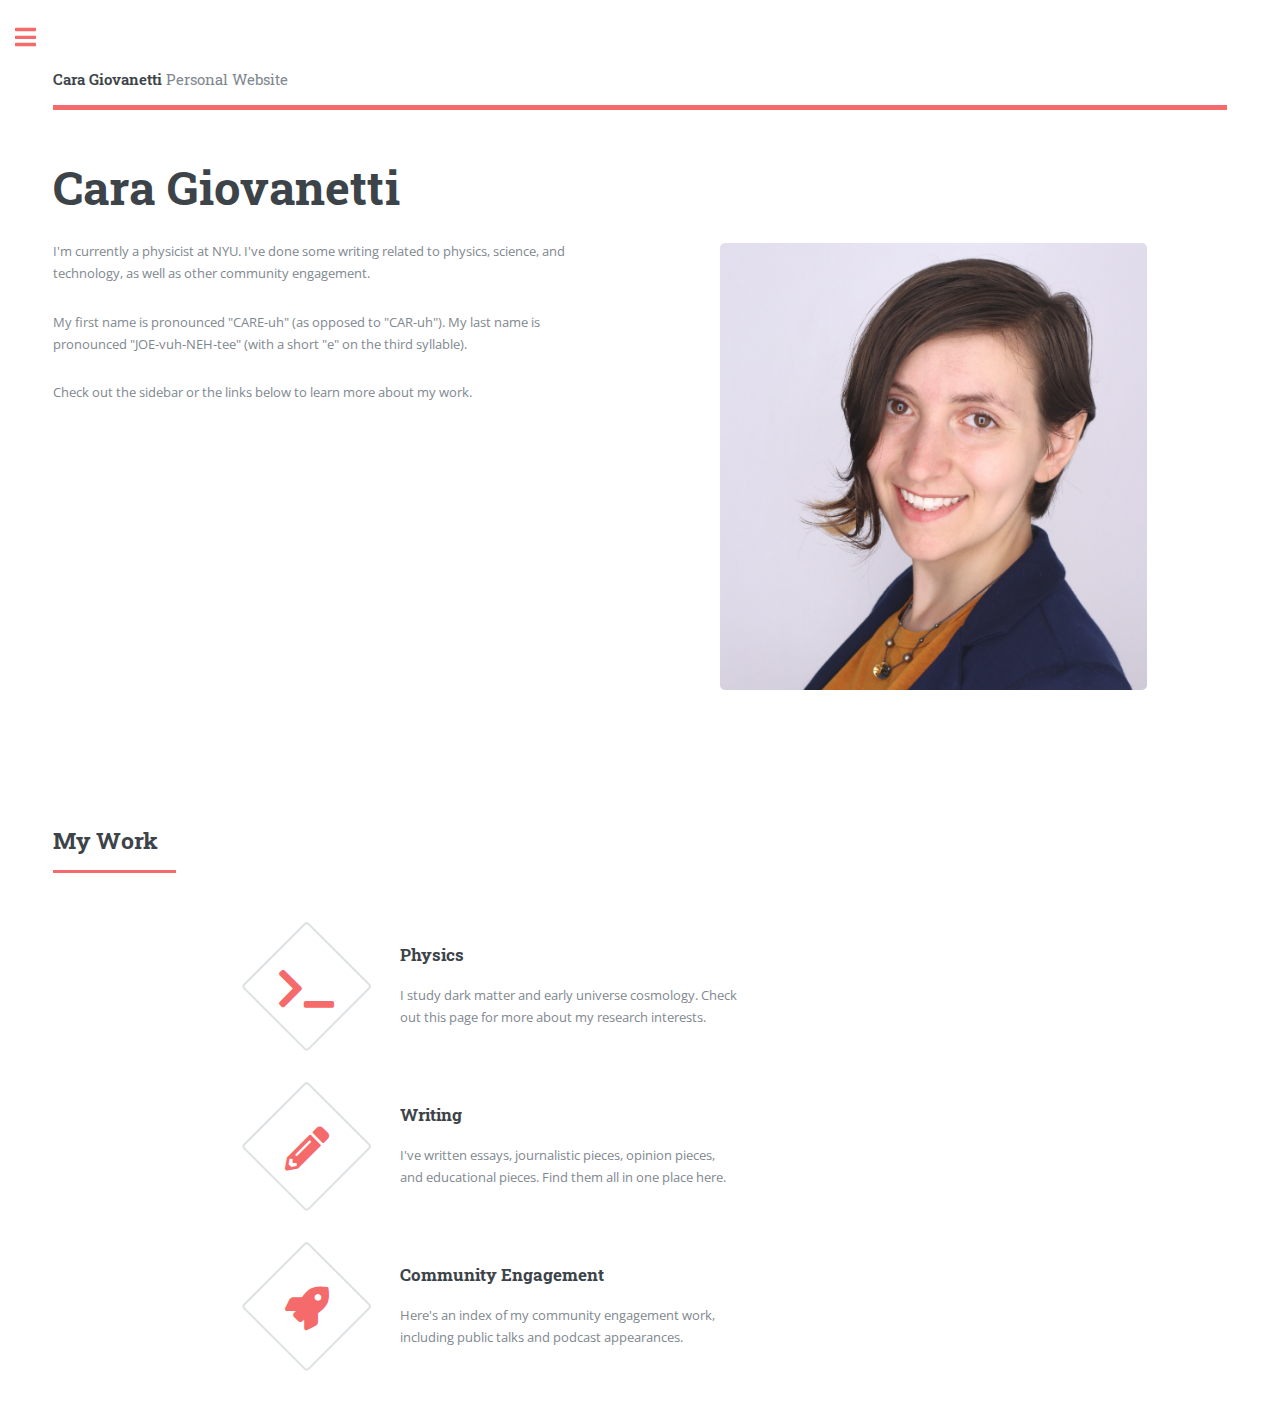
<file: index.html>
<!DOCTYPE HTML>
<!--
	Editorial by HTML5 UP
	html5up.net | @ajlkn
	Free for personal and commercial use under the CCA 3.0 license (html5up.net/license)
-->
<html>
	<head>
		<title>Cara Giovanetti</title>
		<meta charset="utf-8" />
		<meta name="viewport" content="width=device-width, initial-scale=1, user-scalable=no" />
		<link rel="stylesheet" href="assets/css/main.css?v=2" />
		<style>
			.force-lowercase {
				text-transform: lowercase;
			}

			.custom-image-wrapper {
				display: inline-block;
				padding: 80px;
				box-sizing: border-box; /* Ensures padding is included in the dimensions */
				vertical-align: top; /* Aligns inline-block elements correctly */
			}
		
			.custom-image-wrapper img {
				width: 200px;
				height: auto;
				display: block;
			}
		</style>
	</head>
	<body class="is-preload">

		<!-- Wrapper -->
			<div id="wrapper">

				<!-- Main -->
					<div id="main">
						<div class="inner">

							<!-- Header -->
								<header id="header">
									<a href="index.html" class="logo"><strong>Cara Giovanetti</strong> Personal Website</a>
									<ul class="icons">
										<!--<li><a href="#" class="icon brands fa-twitter"><span class="label">Twitter</span></a></li>
										<li><a href="#" class="icon brands fa-facebook-f"><span class="label">Facebook</span></a></li>
										<li><a href="#" class="icon brands fa-snapchat-ghost"><span class="label">Snapchat</span></a></li>
										<li><a href="#" class="icon brands fa-instagram"><span class="label">Instagram</span></a></li>
										<li><a href="#" class="icon brands fa-medium-m"><span class="label">Medium</span></a></li> -->
									</ul>
								</header>

							<!-- Banner -->
								<section id="banner">
									<div class="content">
										<header>
											<h1>Cara Giovanetti</h1>
											<!--<p>Welcome to my personal site!</p> -->
										</header>
										<p>I'm currently a physicist at NYU. I've done some writing related to physics, science, and technology, as well as other community engagement.</p>
										<p>My first name is pronounced "CARE-uh" (as opposed to "CAR-uh").  My last name is pronounced "JOE-vuh-NEH-tee" (with a short "e" on the third syllable).</p>
										
										<p>Check out the sidebar or the links below to learn more about my work.</p>
										<!-- <ul class="actions">
											<li><a href="#" class="button big">Learn More</a></li>
										</ul>-->
									</div>
									
					
									<span class="image object custom-image-wrapper desktop-only">
										<img src="images/headshot.jpg" alt="Headshot">
									</span>
									<span class="mobile-only">
										<span class="image object-fit mobile-only">
											<img src="images/headshot.jpg" alt="Headshot">
										</span>
									</span>
								</section>

							<!-- Section -->
								<div class="desktop-only">
									<section>
										<header class="major">
											<h2>My Work</h2>
										</header>
										<div class="features">
											<div style="padding-left: 14em;">
												<article>
													<a href="research.html" style="text-decoration: none; border-bottom: none; color: inherit;">
													<span class="icon solid fa-terminal"></span>
													</a>
														<div class="content">
															<h3>Physics</h3>
															<p>I study dark matter and early universe cosmology.  Check out this page for more about my research interests.</p>
														</div>
												</article>
											</div>
											<div style="padding-left: 14em; padding-top: 2em;" >
												<article>
													<a href="writing.html" style="text-decoration: none; border-bottom: none; color: inherit;">
													<span class="icon solid fa-pencil-alt"></span>
													<!-- <i class="icon solid fa-pencil"></i> -->
													</a>
													<div class="content" style="max-width: 6000px;">
														<h3>Writing</h3>
														<p>I've written essays, journalistic pieces, opinion pieces, and educational pieces.  Find them all in one place here.</p>
													</div>
												</article>
											</div>
											<div style="padding-left: 14em; padding-top: 2em;">
												<article>
													<a href="communityengagement.html" style="text-decoration: none; border-bottom: none; color: inherit;">
														<span class="icon solid fa-rocket"></span>
													</a>
													<div class="content">
														<h3>Community Engagement</h3>
														<p>Here's an index of my community engagement work, including public talks and podcast appearances.</p>
													</div>
												</article>
											</div>
											
											<!-- <article>
												<span class="icon solid fa-signal"></span>
												<div class="content">
													<h3>Sed magna finibus</h3>
													<p>Aenean ornare velit lacus, ac varius enim lorem ullamcorper dolore. Proin aliquam facilisis ante interdum. Sed nulla amet lorem feugiat tempus aliquam.</p>
												</div>
											</article> -->
											<!-- <article>
												<span class="icon solid fa-signal"></span>
												<div class="content">
													<h3>Sed magna finibus</h3>
													<p>Aenean ornare velit lacus, ac varius enim lorem ullamcorper dolore. Proin aliquam facilisis ante interdum. Sed nulla amet lorem feugiat tempus aliquam.</p>
												</div>
											</article> -->
										</div>
									</section>
								</div>
								<div class="mobile-only">
									<section>
										<header class="major">
											<h2>My Work</h2>
										</header>
										<div class="features">
											<div>
												<article>
													<a href="research.html" style="text-decoration: none; border-bottom: none; color: inherit;">
													<span class="icon solid fa-terminal"></span>
													</a>
														<div class="content">
															<h3>Physics</h3>
															<p>I study dark matter and early universe cosmology.  Check out this page for more about my research interests.</p>
														</div>
												</article>
											</div>
											<div style="padding-top: 2em;" >
												<article>
													<a href="writing.html" style="text-decoration: none; border-bottom: none; color: inherit;">
													<span class="icon solid fa-pencil-alt"></span>
													<!-- <i class="icon solid fa-pencil"></i> -->
													</a>
													<div class="content" style="max-width: 6000px;">
														<h3>Writing</h3>
														<p>I've written essays, journalistic pieces, opinion pieces, and educational pieces.  Find them all in one place here.</p>
													</div>
												</article>
											</div>
											<div style="padding-top: 2em;">
												<article>
													<a href="communityengagement.html" style="text-decoration: none; border-bottom: none; color: inherit;">
														<span class="icon solid fa-rocket"></span>
													</a>
													<div class="content">
														<h3>Community Engagement</h3>
														<p>Here's an index of my community engagement work, including public talks and podcast appearances.</p>
													</div>
												</article>
											</div>
											
											<!-- <article>
												<span class="icon solid fa-signal"></span>
												<div class="content">
													<h3>Sed magna finibus</h3>
													<p>Aenean ornare velit lacus, ac varius enim lorem ullamcorper dolore. Proin aliquam facilisis ante interdum. Sed nulla amet lorem feugiat tempus aliquam.</p>
												</div>
											</article> -->
											<!-- <article>
												<span class="icon solid fa-signal"></span>
												<div class="content">
													<h3>Sed magna finibus</h3>
													<p>Aenean ornare velit lacus, ac varius enim lorem ullamcorper dolore. Proin aliquam facilisis ante interdum. Sed nulla amet lorem feugiat tempus aliquam.</p>
												</div>
											</article> -->
										</div>
									</section>
								</div>

							<!-- Section -->
								<!-- <section>
									<header class="major">
										<h2>Ipsum sed dolor</h2>
									</header>
									<div class="posts">
										<article>
											<a href="#" class="image"><img src="images/pic01.jpg" alt="" /></a>
											<h3>Interdum aenean</h3>
											<p>Aenean ornare velit lacus, ac varius enim lorem ullamcorper dolore. Proin aliquam facilisis ante interdum. Sed nulla amet lorem feugiat tempus aliquam.</p>
											<ul class="actions">
												<li><a href="#" class="button">More</a></li>
											</ul>
										</article>
										<article>
											<a href="#" class="image"><img src="images/pic02.jpg" alt="" /></a>
											<h3>Nulla amet dolore</h3>
											<p>Aenean ornare velit lacus, ac varius enim lorem ullamcorper dolore. Proin aliquam facilisis ante interdum. Sed nulla amet lorem feugiat tempus aliquam.</p>
											<ul class="actions">
												<li><a href="#" class="button">More</a></li>
											</ul>
										</article>
										<article>
											<a href="#" class="image"><img src="images/pic03.jpg" alt="" /></a>
											<h3>Tempus ullamcorper</h3>
											<p>Aenean ornare velit lacus, ac varius enim lorem ullamcorper dolore. Proin aliquam facilisis ante interdum. Sed nulla amet lorem feugiat tempus aliquam.</p>
											<ul class="actions">
												<li><a href="#" class="button">More</a></li>
											</ul>
										</article>
										<article>
											<a href="#" class="image"><img src="images/pic04.jpg" alt="" /></a>
											<h3>Sed etiam facilis</h3>
											<p>Aenean ornare velit lacus, ac varius enim lorem ullamcorper dolore. Proin aliquam facilisis ante interdum. Sed nulla amet lorem feugiat tempus aliquam.</p>
											<ul class="actions">
												<li><a href="#" class="button">More</a></li>
											</ul>
										</article>
										<article>
											<a href="#" class="image"><img src="images/pic05.jpg" alt="" /></a>
											<h3>Feugiat lorem aenean</h3>
											<p>Aenean ornare velit lacus, ac varius enim lorem ullamcorper dolore. Proin aliquam facilisis ante interdum. Sed nulla amet lorem feugiat tempus aliquam.</p>
											<ul class="actions">
												<li><a href="#" class="button">More</a></li>
											</ul>
										</article>
										<article>
											<a href="#" class="image"><img src="images/pic06.jpg" alt="" /></a>
											<h3>Amet varius aliquam</h3>
											<p>Aenean ornare velit lacus, ac varius enim lorem ullamcorper dolore. Proin aliquam facilisis ante interdum. Sed nulla amet lorem feugiat tempus aliquam.</p>
											<ul class="actions">
												<li><a href="#" class="button">More</a></li>
											</ul>
										</article>
									</div>
								</section> -->

						</div> 
					</div>

				<!-- Sidebar -->
					<div id="sidebar">
						<div class="inner">

							<!-- Search -->
								<!-- <section id="search" class="alt">
									<form method="post" action="#">
										<input type="text" name="query" id="query" placeholder="Search" />
									</form>
								</section> -->

							<!-- Menu -->
								<nav id="menu">
									<header class="major">
										<h2>Menu</h2>
									</header>
									<ul>
										<li><a href="index.html">Homepage</a></li>
										
										<li>
											<span class="opener">Physics</span>
											<ul>
												<li><a href="research.html">Research Interests</a></li>
												<li class="force-lowercase"><a href="xis.html">ξ</a></li>
												<!-- <li><a href="#">Feugiat Veroeros</a></li> -->
											</ul>
										</li>
										<li><a href="writing.html">Writing</a></li>
										<li><a href="communityengagement.html">Community Engagement</a></li>
										<li><a href="images/CV.pdf" target=”_blank”>CV</a></li>
										<!-- <li><a href="generic.html">Generic</a></li>
										<li><a href="elements.html">Elements</a></li> -->
										<!-- <li><a href="#">Etiam Dolore</a></li>
										<li><a href="#">Adipiscing</a></li>
										<li>
											<span class="opener">Another Submenu</span>
											<ul>
												<li><a href="#">Lorem Dolor</a></li>
												<li><a href="#">Ipsum Adipiscing</a></li>
												<li><a href="#">Tempus Magna</a></li>
												<li><a href="#">Feugiat Veroeros</a></li>
											</ul>
										</li>
										
										<li><a href="#">Sapien Mauris</a></li>
										<li><a href="#">Amet Lacinia</a></li> -->
									</ul>
								</nav>

							<!-- Section -->
								<!-- <section>
									<header class="major">
										<h2>Ante interdum</h2>
									</header>
									<div class="mini-posts">
										<article>
											<a href="#" class="image"><img src="images/pic07.jpg" alt="" /></a>
											<p>Aenean ornare velit lacus, ac varius enim lorem ullamcorper dolore aliquam.</p>
										</article>
										<article>
											<a href="#" class="image"><img src="images/pic08.jpg" alt="" /></a>
											<p>Aenean ornare velit lacus, ac varius enim lorem ullamcorper dolore aliquam.</p>
										</article>
										<article>
											<a href="#" class="image"><img src="images/pic09.jpg" alt="" /></a>
											<p>Aenean ornare velit lacus, ac varius enim lorem ullamcorper dolore aliquam.</p>
										</article>
									</div>
									<ul class="actions">
										<li><a href="#" class="button">More</a></li>
									</ul>
								</section> -->

							<!-- Section -->
								<section>
									<header class="major">
										<h2>How to get in touch</h2>
									</header>
									<p>I'm wary of spam!  For physicists: if you'd like to get in touch with me, check out any of my recent papers on the arXiv for my email address.</p>
                                    <p>All others, please use my <a href="contact.html">contact form</a>.</p>
									<!-- <ul class="contact">
										 <li class="icon solid fa-envelope"><a href="#"></a></li>
										 <li class="icon solid fa-phone">(000) 000-0000</li>
										<li class="icon solid fa-home">1234 Somewhere Road #8254<br />
										 Nashville, TN 00000-0000</li> 
									</ul>  -->
								</section> 

							<!-- Footer -->
								<footer id="footer">
									<p class="copyright">&copy; 2024 Cara Giovanetti. All rights reserved.  Design based on "Editorial" from: <a href="https://html5up.net">HTML5 UP</a>.</p>
								</footer>

						</div>
					</div>

			</div>

		<!-- Scripts -->
			<script src="assets/js/jquery.min.js"></script>
			<script src="assets/js/browser.min.js"></script>
			<script src="assets/js/breakpoints.min.js"></script>
			<script src="assets/js/util.js"></script>
			<script src="assets/js/main.js"></script>

	</body>
</html>
</file>
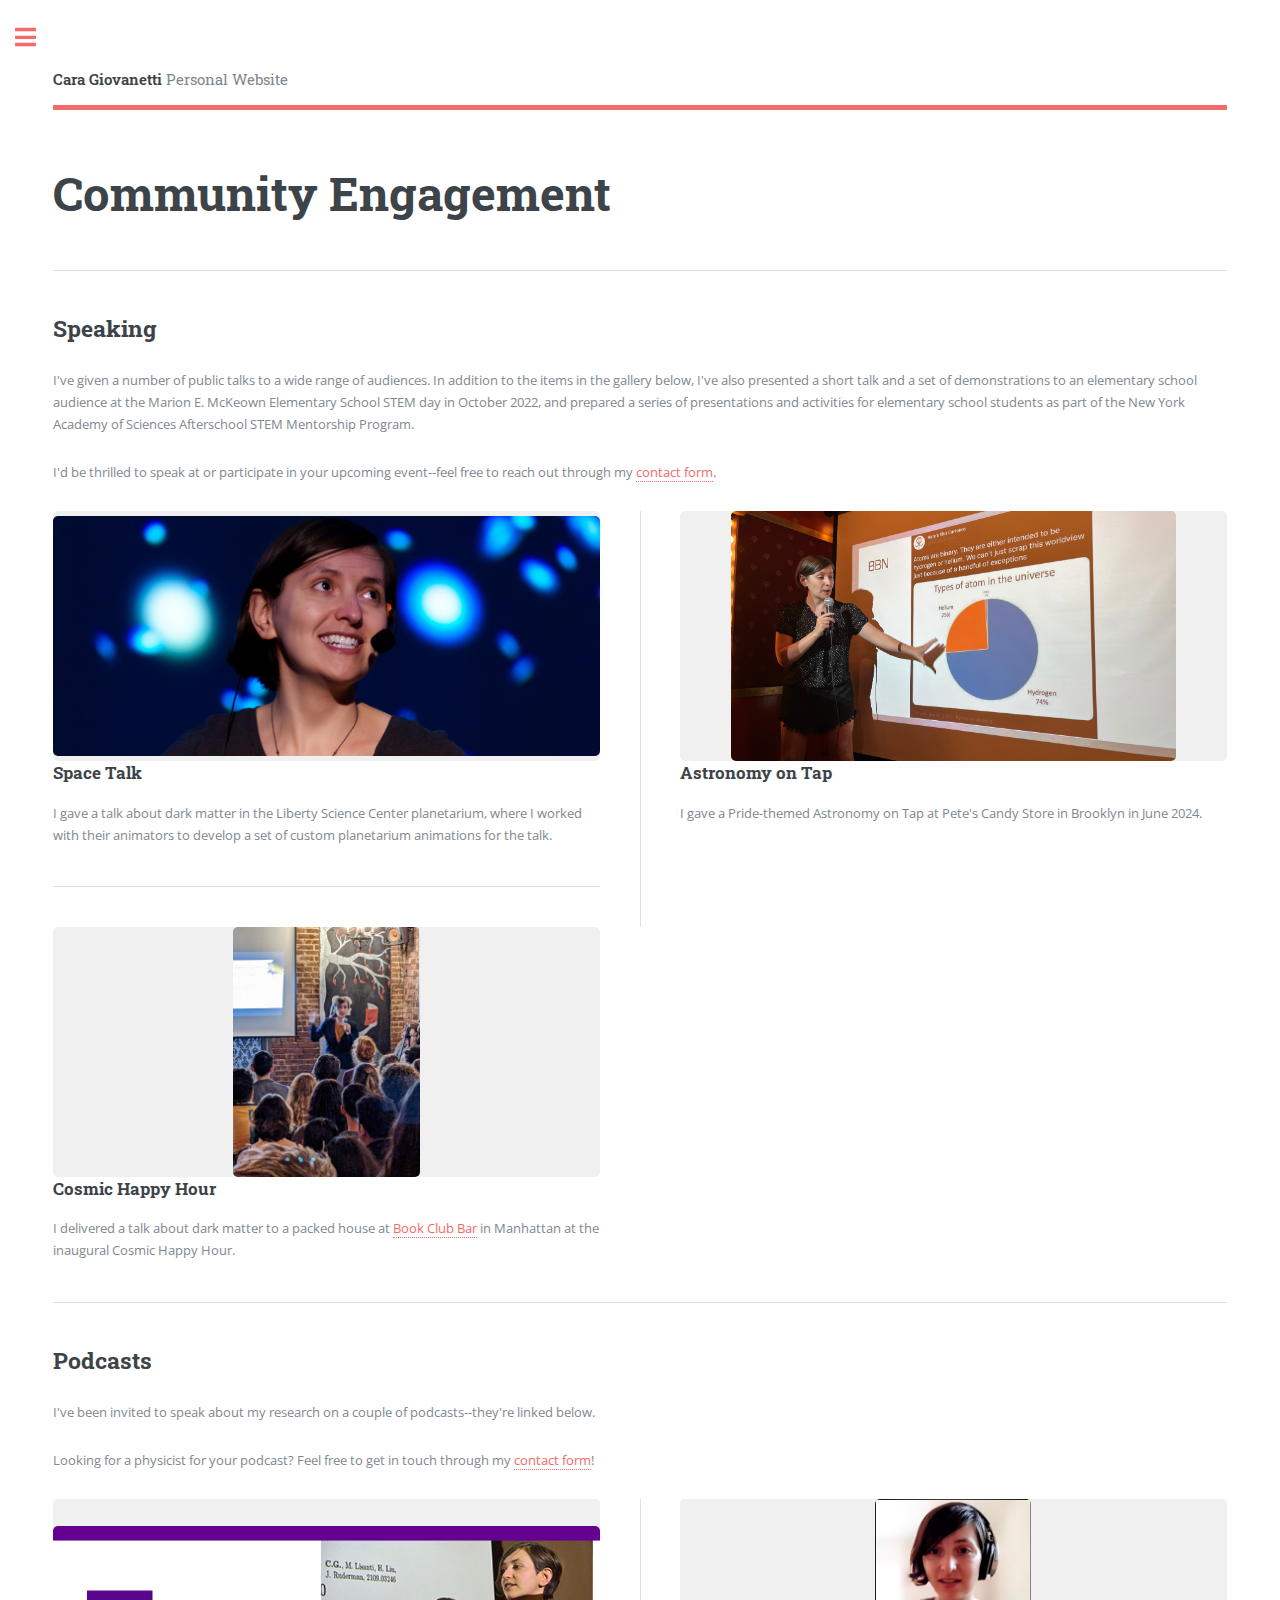
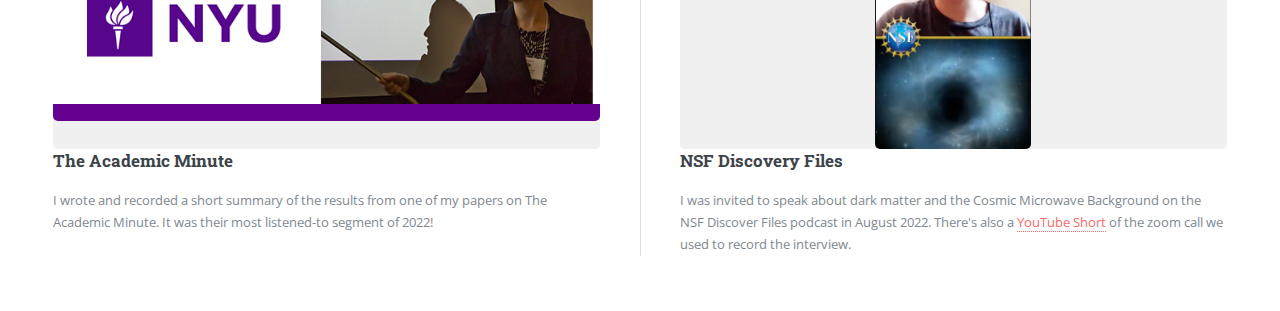
<file: communityengagement.html>
<!DOCTYPE HTML>
<!--
	Editorial by HTML5 UP
	html5up.net | @ajlkn
	Free for personal and commercial use under the CCA 3.0 license (html5up.net/license)
-->
<html>
	<head>
		<title>Cara Giovanetti</title>
		<meta charset="utf-8" />
		<meta name="viewport" content="width=device-width, initial-scale=1, user-scalable=no" />
		<link rel="stylesheet" href="assets/css/main.css" />
		<style>
			.force-lowercase {
				text-transform: lowercase;
			}
		</style>
	</head>
	<body class="is-preload">

		<!-- Wrapper -->
			<div id="wrapper">

				<!-- Main -->
					<div id="main">
						<div class="inner">

							<!-- Header -->
								<header id="header">
									<a href="index.html" class="logo"><strong>Cara Giovanetti</strong> Personal Website</a>
									<ul class="icons">
										<!--<li><a href="#" class="icon brands fa-twitter"><span class="label">Twitter</span></a></li>
										<li><a href="#" class="icon brands fa-facebook-f"><span class="label">Facebook</span></a></li>
										<li><a href="#" class="icon brands fa-snapchat-ghost"><span class="label">Snapchat</span></a></li>
										<li><a href="#" class="icon brands fa-instagram"><span class="label">Instagram</span></a></li>
										<li><a href="#" class="icon brands fa-medium-m"><span class="label">Medium</span></a></li> -->
									</ul>
								</header>

							<!-- Content -->
								<section>
									<header class="main">
										<h1>Community Engagement</h1>
									</header>

									<hr class="major" />

									<h2>Speaking</h2>
									<p>I've given a number of public talks to a wide range of audiences. In addition to the items in the gallery below, I've also presented a short talk and a set of demonstrations to an elementary school audience at the Marion E. McKeown Elementary School STEM day in October 2022, and prepared a series of presentations and activities for elementary school students as part of the New York Academy of Sciences Afterschool STEM Mentorship Program.</p>
									<p>I'd be thrilled to speak at or participate in your upcoming event--feel free to reach out through my <a href="contact.html">contact form</a>.</p>
									<div class="posts">
										<article>
											<a href="https://lsc.org/explore/lsc-after-dark/space-talk" class="image" target=”_blank”><img src="images/planetarium.jpg" alt="" /></a>
											<h3>Space Talk</h3>
											<p>I gave a talk about dark matter in the Liberty Science Center planetarium, where I worked with their animators to develop a set of custom planetarium animations for the talk.</p>
										</article>
										<article>
											<a href="https://astronomyontap.org/event/astronomy-on-tap-nyc-143-pride/" class="image" target=”_blank”><img src="images/astro_on_tap.JPG" alt="" /></a>
											<h3>Astronomy on Tap</h3>
											<p>I gave a Pride-themed Astronomy on Tap at Pete's Candy Store in Brooklyn in June 2024.</p>
										</article>
										<article>
											<a href="https://www.instagram.com/cosmichappyhour?igsh=ZTk5MzZ5NmpnMjdr" class="image" target=”_blank”><img src="images/bookclub.jpg" alt="" /></a>
											<h3>Cosmic Happy Hour</h3>
											<p>I delivered a talk about dark matter to a packed house at <a href="https://www.bookclubbar.com" target=”_blank”>Book Club Bar</a> in Manhattan at the inaugural Cosmic Happy Hour.</p>
										</article>
										
									</div>
									<hr class="major" />

									<h2>Podcasts</h2>
									<p>I've been invited to speak about my research on a couple of podcasts--they're linked below.  </p>
									<p>Looking for a physicist for your podcast?  Feel free to get in touch through my <a href="contact.html">contact form</a>!</p>
									<div class="posts">
										<article>
											<a href="https://academicminute.org/2022/12/best-of-week-2022-cara-giovanetti-new-york-university-dark-matter/" class="image" target=”_blank”><img src="images/academicminute.png" alt="" /></a>
											<h3>The Academic Minute</h3>
											<p>I wrote and recorded a short summary of the results from one of my papers on The Academic Minute.  It was their most listened-to segment of 2022!</p>
										</article>
										<article>
											<a href="https://sites.libsyn.com/424817/dark-matter" class="image" target=”_blank”><img src="images/nsf_podcast.png" alt="" /></a>
											<h3>NSF Discovery Files</h3>
											<p>I was invited to speak about dark matter and the Cosmic Microwave Background on the NSF Discover Files podcast in August 2022.  There's also a <a href="https://www.youtube.com/watch?v=mzR_VJZVaJQ"target=”_blank”>YouTube Short</a> of the zoom call we used to record the interview.</p>
										</article>
										
									</div>

								
								</section>

						</div>
					</div>

				<!-- Sidebar -->
				<div id="sidebar">
					<div class="inner">

						<!-- Search -->
							<!-- <section id="search" class="alt">
								<form method="post" action="#">
									<input type="text" name="query" id="query" placeholder="Search" />
								</form>
							</section> -->

						<!-- Menu -->
							<nav id="menu">
								<header class="major">
									<h2>Menu</h2>
								</header>
								<ul>
									<li><a href="index.html">Homepage</a></li>
									
									<li>
										<span class="opener">Physics</span>
										<ul>
											<li><a href="research.html">Research Interests</a></li>
											<li class="force-lowercase"><a href="xis.html">ξ</a></li>
											<!-- <li><a href="#">Feugiat Veroeros</a></li> -->
										</ul>
									</li>
									<li><a href="writing.html">Writing</a></li>
									<li><a href="communityengagement.html">Community Engagement</a></li>
									<li><a href="images/CV.pdf" target=”_blank”>CV</a></li>
				
								</ul>
							</nav>

		
						<!-- Section -->
							<section>
								<header class="major">
									<h2>How to get in touch</h2>
								</header>
								<p>I'm wary of spam!  For physicists: if you'd like to get in touch with me, check out any of my recent papers on the arXiv for my email address.</p>
                                <p>All others, please use my <a href="contact.html">contact form</a>.</p>
							</section> 

						<!-- Footer -->
							<footer id="footer">
								<p class="copyright">&copy; 2024 Cara Giovanetti. All rights reserved.  Design based on "Editorial" from: <a href="https://html5up.net">HTML5 UP</a>.</p>
							</footer>

					</div>
				</div>

			</div>

		<!-- Scripts -->
			<script src="assets/js/jquery.min.js"></script>
			<script src="assets/js/browser.min.js"></script>
			<script src="assets/js/breakpoints.min.js"></script>
			<script src="assets/js/util.js"></script>
			<script src="assets/js/main.js"></script>

	</body>
</html>
</file>
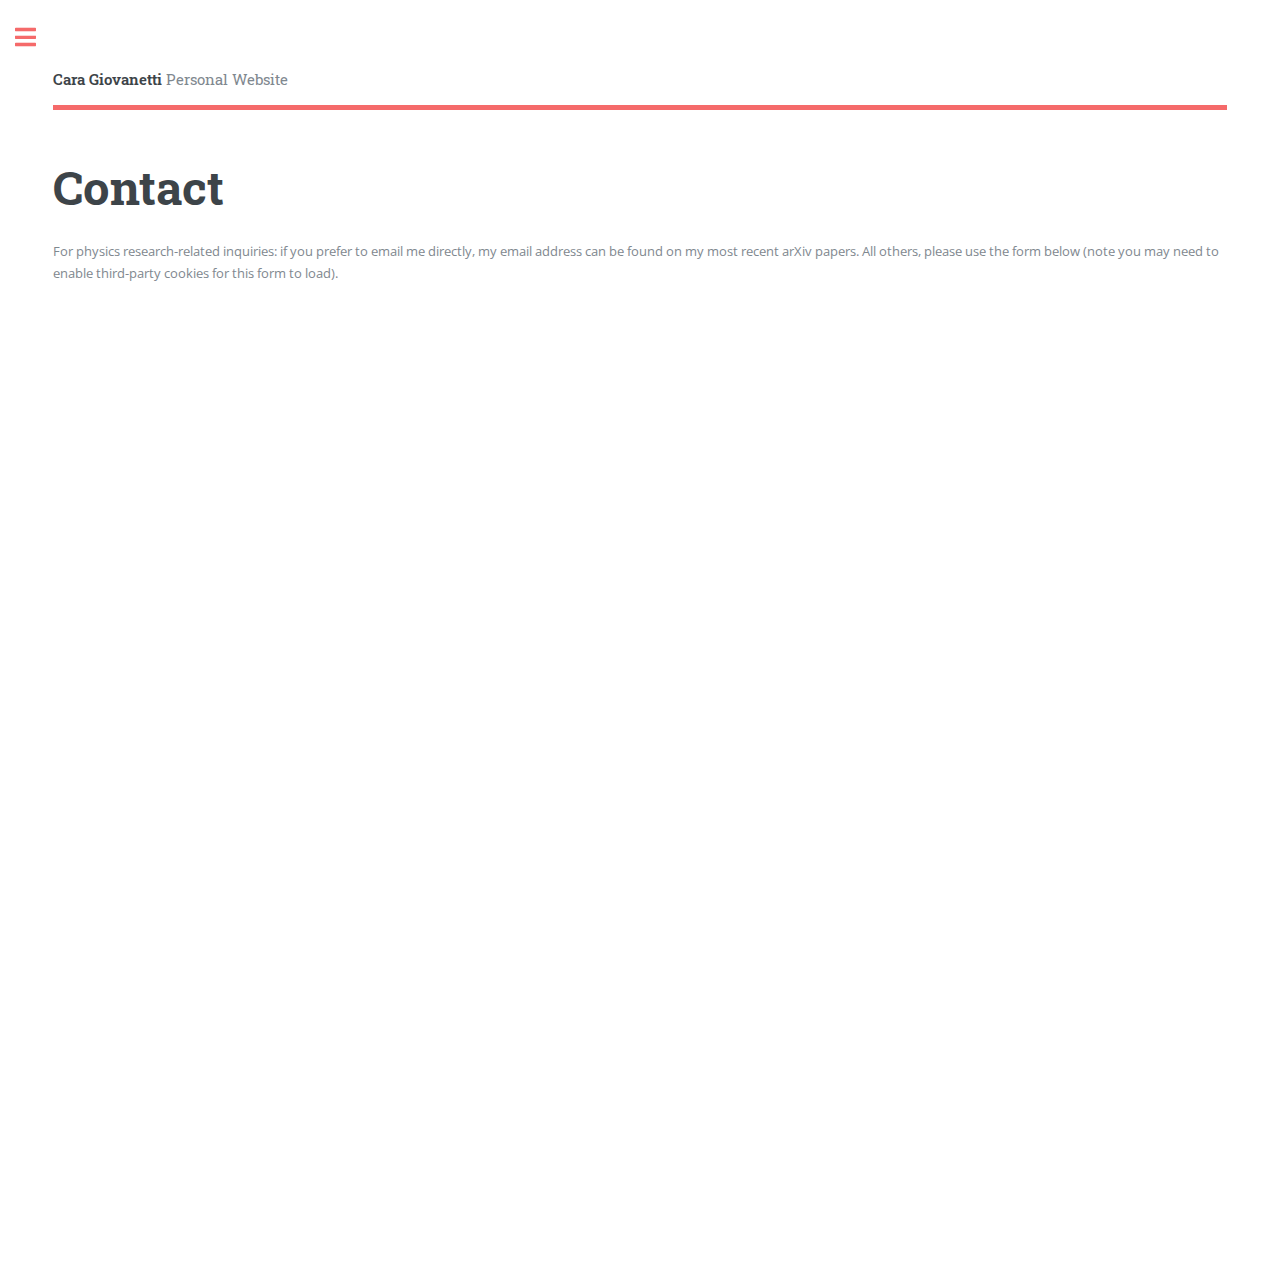
<file: contact.html>
<!DOCTYPE HTML>
<!--
	Editorial by HTML5 UP
	html5up.net | @ajlkn
	Free for personal and commercial use under the CCA 3.0 license (html5up.net/license)
-->
<html>
	<head>
		<title>Cara Giovanetti</title>
		<meta charset="utf-8" />
		<meta name="viewport" content="width=device-width, initial-scale=1, user-scalable=no" />
		<link rel="stylesheet" href="assets/css/main.css?v=2" />
		<style>
			.force-lowercase {
				text-transform: lowercase;
			}
		</style>
	</head>
	<body class="is-preload">

		<!-- Wrapper -->
			<div id="wrapper">

				<!-- Main -->
					<div id="main">
						<div class="inner">

							<!-- Header -->
								<header id="header">
									<a href="index.html" class="logo"><strong>Cara Giovanetti</strong> Personal Website</a>
									<ul class="icons">
										<!--<li><a href="#" class="icon brands fa-twitter"><span class="label">Twitter</span></a></li>
										<li><a href="#" class="icon brands fa-facebook-f"><span class="label">Facebook</span></a></li>
										<li><a href="#" class="icon brands fa-snapchat-ghost"><span class="label">Snapchat</span></a></li>
										<li><a href="#" class="icon brands fa-instagram"><span class="label">Instagram</span></a></li>
										<li><a href="#" class="icon brands fa-medium-m"><span class="label">Medium</span></a></li> -->
									</ul>
								</header>

							<!-- Banner -->
								<section id="banner">
									<div class="content">
										<header>
											<h1>Contact</h1>
					
										</header>
										<p>For physics research-related inquiries: if you prefer to email me directly, my email address can be found on my most recent arXiv papers.  All others, please use the form below (note you may need to enable third-party cookies for this form to load).</p>
										
									</div>

                        
                                </section>
                        </div>
                        <div class="responsive-form">
                            <iframe src="https://docs.google.com/forms/d/e/1FAIpQLScPdoy3UlKOA4z5CssiTC0Bjno10UqGLR1F1qmhELdtmvlkDA/viewform?embedded=true" 
                            frameborder="0" marginheight="0" marginwidth="0">Loading…</iframe>
                        </div>
					</div>

				<!-- Sidebar -->
					<div id="sidebar">
						<div class="inner">

							<!-- Search -->
								<!-- <section id="search" class="alt">
									<form method="post" action="#">
										<input type="text" name="query" id="query" placeholder="Search" />
									</form>
								</section> -->

							<!-- Menu -->
								<nav id="menu">
									<header class="major">
										<h2>Menu</h2>
									</header>
									<ul>
										<li><a href="index.html">Homepage</a></li>
										
										<li>
											<span class="opener">Physics</span>
											<ul>
												<li><a href="research.html">Research Interests</a></li>
												<li class="force-lowercase"><a href="xis.html">ξ</a></li>
												<!-- <li><a href="#">Feugiat Veroeros</a></li> -->
											</ul>
										</li>
										<li><a href="writing.html">Writing</a></li>
										<li><a href="communityengagement.html">Community Engagement</a></li>
										<li><a href="images/CV.pdf" target=”_blank”>CV</a></li>
										<!-- <li><a href="generic.html">Generic</a></li>
										<li><a href="elements.html">Elements</a></li> -->
										<!-- <li><a href="#">Etiam Dolore</a></li>
										<li><a href="#">Adipiscing</a></li>
										<li>
											<span class="opener">Another Submenu</span>
											<ul>
												<li><a href="#">Lorem Dolor</a></li>
												<li><a href="#">Ipsum Adipiscing</a></li>
												<li><a href="#">Tempus Magna</a></li>
												<li><a href="#">Feugiat Veroeros</a></li>
											</ul>
										</li>
										
										<li><a href="#">Sapien Mauris</a></li>
										<li><a href="#">Amet Lacinia</a></li> -->
									</ul>
								</nav>

							<!-- Section -->
								<!-- <section>
									<header class="major">
										<h2>Ante interdum</h2>
									</header>
									<div class="mini-posts">
										<article>
											<a href="#" class="image"><img src="images/pic07.jpg" alt="" /></a>
											<p>Aenean ornare velit lacus, ac varius enim lorem ullamcorper dolore aliquam.</p>
										</article>
										<article>
											<a href="#" class="image"><img src="images/pic08.jpg" alt="" /></a>
											<p>Aenean ornare velit lacus, ac varius enim lorem ullamcorper dolore aliquam.</p>
										</article>
										<article>
											<a href="#" class="image"><img src="images/pic09.jpg" alt="" /></a>
											<p>Aenean ornare velit lacus, ac varius enim lorem ullamcorper dolore aliquam.</p>
										</article>
									</div>
									<ul class="actions">
										<li><a href="#" class="button">More</a></li>
									</ul>
								</section> -->

							<!-- Section -->
								<section>
									<header class="major">
										<h2>How to get in touch</h2>
									</header>
									<p>I'm wary of spam!  For physicists: if you'd like to get in touch with me, check out any of my recent papers on the arXiv for my email address.</p>
                                    <p>All others, please use my <a href="contact.html">contact form</a>.</p>
									<!-- <ul class="contact">
										 <li class="icon solid fa-envelope"><a href="#"></a></li>
										 <li class="icon solid fa-phone">(000) 000-0000</li>
										<li class="icon solid fa-home">1234 Somewhere Road #8254<br />
										 Nashville, TN 00000-0000</li> 
									</ul>  -->
								</section> 

							<!-- Footer -->
								<footer id="footer">
									<p class="copyright">&copy; 2024 Cara Giovanetti. All rights reserved.  Design based on "Editorial" from: <a href="https://html5up.net">HTML5 UP</a>.</p>
								</footer>

						</div>
					</div>

			</div>

		<!-- Scripts -->
			<script src="assets/js/jquery.min.js"></script>
			<script src="assets/js/browser.min.js"></script>
			<script src="assets/js/breakpoints.min.js"></script>
			<script src="assets/js/util.js"></script>
			<script src="assets/js/main.js"></script>

	</body>
</html>
</file>
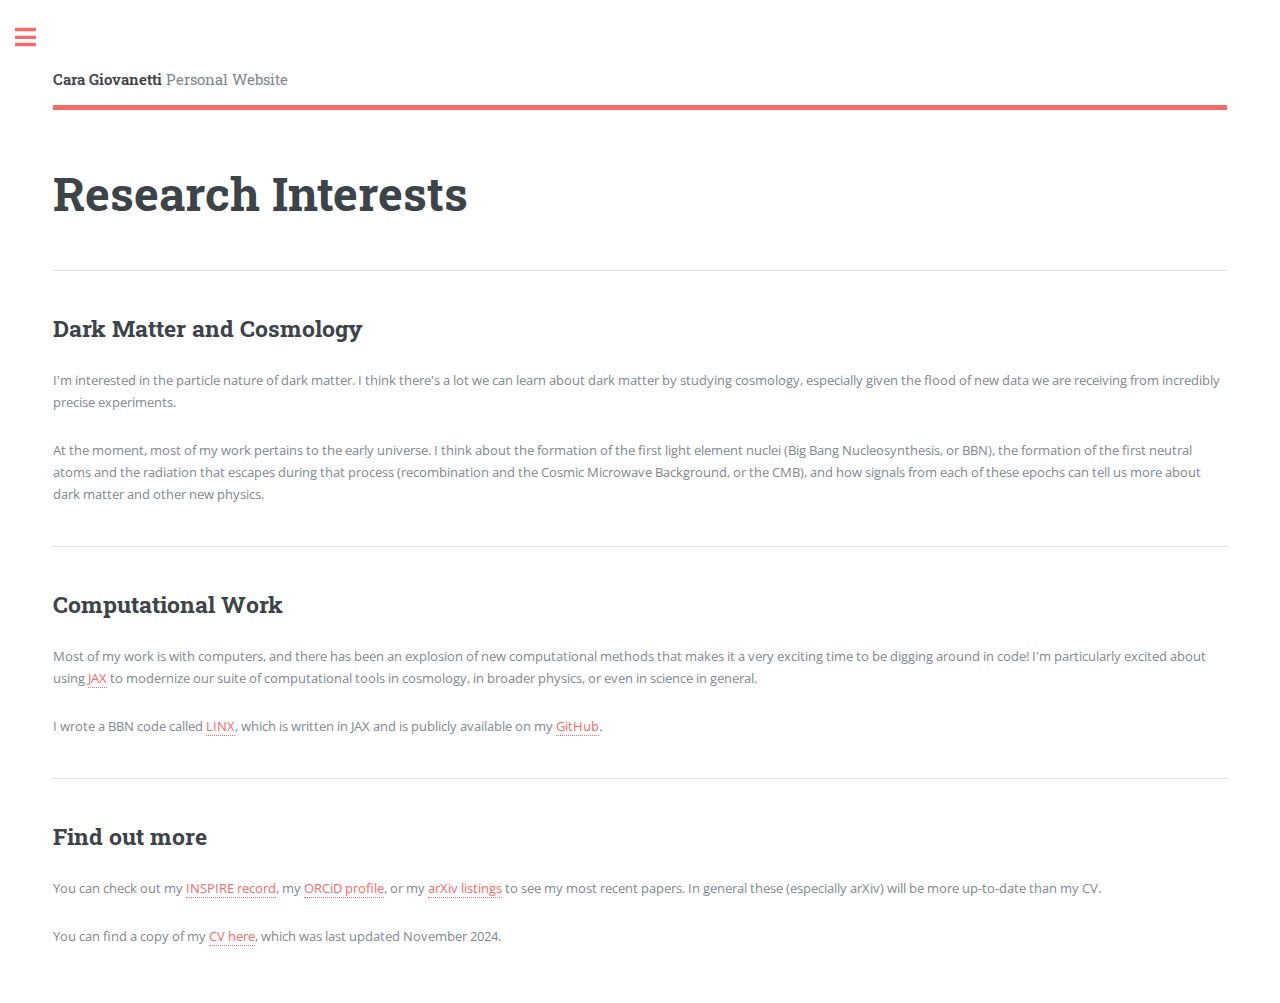
<file: research.html>
<!DOCTYPE HTML>
<!--
	Editorial by HTML5 UP
	html5up.net | @ajlkn
	Free for personal and commercial use under the CCA 3.0 license (html5up.net/license)
-->
<html>
	<head>
		<title>Cara Giovanetti</title>
		<meta charset="utf-8" />
		<meta name="viewport" content="width=device-width, initial-scale=1, user-scalable=no" />
		<link rel="stylesheet" href="assets/css/main.css" />
		<style>
			.force-lowercase {
				text-transform: lowercase;
			}
		</style>
	</head>
	<body class="is-preload">

		<!-- Wrapper -->
			<div id="wrapper">

				<!-- Main -->
					<div id="main">
						<div class="inner">

							<!-- Header -->
								<header id="header">
									<a href="index.html" class="logo"><strong>Cara Giovanetti</strong> Personal Website</a>
									<ul class="icons">
										<!--<li><a href="#" class="icon brands fa-twitter"><span class="label">Twitter</span></a></li>
										<li><a href="#" class="icon brands fa-facebook-f"><span class="label">Facebook</span></a></li>
										<li><a href="#" class="icon brands fa-snapchat-ghost"><span class="label">Snapchat</span></a></li>
										<li><a href="#" class="icon brands fa-instagram"><span class="label">Instagram</span></a></li>
										<li><a href="#" class="icon brands fa-medium-m"><span class="label">Medium</span></a></li> -->
									</ul>
								</header>

							<!-- Content -->
								<section>
									<header class="main">
										<h1>Research Interests</h1>
									</header>

									<hr class="major" />

									<h2>Dark Matter and Cosmology</h2>
									<p>I'm interested in the particle nature of dark matter.  I think there's a lot we can learn about dark matter by studying cosmology, especially given the flood of new data we are receiving from incredibly precise experiments.</p>
									<p>At the moment, most of my work pertains to the early universe.  I think about the formation of the first light element nuclei (Big Bang Nucleosynthesis, or BBN), the formation of the first neutral atoms and the radiation that escapes during that process (recombination and the Cosmic Microwave Background, or the CMB), and how signals from each of these epochs can tell us more about dark matter and other new physics.</p>

									<hr class="major" />

									<h2>Computational Work</h2>
									<p>Most of my work is with computers, and there has been an explosion of new computational methods that makes it a very exciting time to be digging around in code!  I'm particularly excited about using <a href="https://jax.readthedocs.io/en/latest/index.html" target=”_blank”>JAX</a> to modernize our suite of computational tools in cosmology, in broader physics, or even in science in general.</p>
										
									<p>I wrote a BBN code called <a href="https://github.com/cgiovanetti/LINX" target=”_blank”>LINX</a>, which is written in JAX and is publicly available on my <a href="https://github.com/cgiovanetti" target=”_blank”>GitHub</a>.</p>

									<hr class="major" />

									<h2>Find out more</h2>
									<p>You can check out my <a href="https://inspirehep.net/authors/1918557" target=”_blank”>INSPIRE record</a>, my <a href="https://orcid.org/0000-0003-1611-3379" target=”_blank”>ORCiD profile</a>, or my <a href="https://arxiv.org/search/?searchtype=author&query=Giovanetti%2C+Cara&order=-announced_date_first&size=50&abstracts=show" target=”_blank”>arXiv listings</a> to see my most recent papers.  In general these (especially arXiv) will be more up-to-date than my CV.</p>
									<p>You can find a copy of my <a href="images/CV.pdf" target=”_blank”> CV here</a>, which was last updated November 2024.</p>

								</section>

						</div>
					</div>

				<!-- Sidebar -->
				<div id="sidebar">
					<div class="inner">

						<!-- Search -->
							<!-- <section id="search" class="alt">
								<form method="post" action="#">
									<input type="text" name="query" id="query" placeholder="Search" />
								</form>
							</section> -->

						<!-- Menu -->
							<nav id="menu">
								<header class="major">
									<h2>Menu</h2>
								</header>
								<ul>
									<li><a href="index.html">Homepage</a></li>
									
									<li>
										<span class="opener">Physics</span>
										<ul>
											<li><a href="research.html">Research Interests</a></li>
											<li class="force-lowercase"><a href="xis.html">ξ</a></li>
											<!-- <li><a href="#">Feugiat Veroeros</a></li> -->
										</ul>
									</li>
									<li><a href="writing.html">Writing</a></li>
									<li><a href="communityengagement.html">Community Engagement</a></li>
									<li><a href="images/CV.pdf" target=”_blank”>CV</a></li>
				
								</ul>
							</nav>

		
						<!-- Section -->
							<section>
								<header class="major">
									<h2>How to get in touch</h2>
								</header>
								<p>I'm wary of spam!  For physicists: if you'd like to get in touch with me, check out any of my recent papers on the arXiv for my email address.</p>
								<p>All others, please use my <a href="contact.html">contact form</a>.</p>
						
							</section> 

						<!-- Footer -->
							<footer id="footer">
								<p class="copyright">&copy; 2024 Cara Giovanetti. All rights reserved.  Design based on "Editorial" from: <a href="https://html5up.net">HTML5 UP</a>.</p>
							</footer>

					</div>
				</div>

			</div>

		<!-- Scripts -->
			<script src="assets/js/jquery.min.js"></script>
			<script src="assets/js/browser.min.js"></script>
			<script src="assets/js/breakpoints.min.js"></script>
			<script src="assets/js/util.js"></script>
			<script src="assets/js/main.js"></script>

	</body>
</html>
</file>
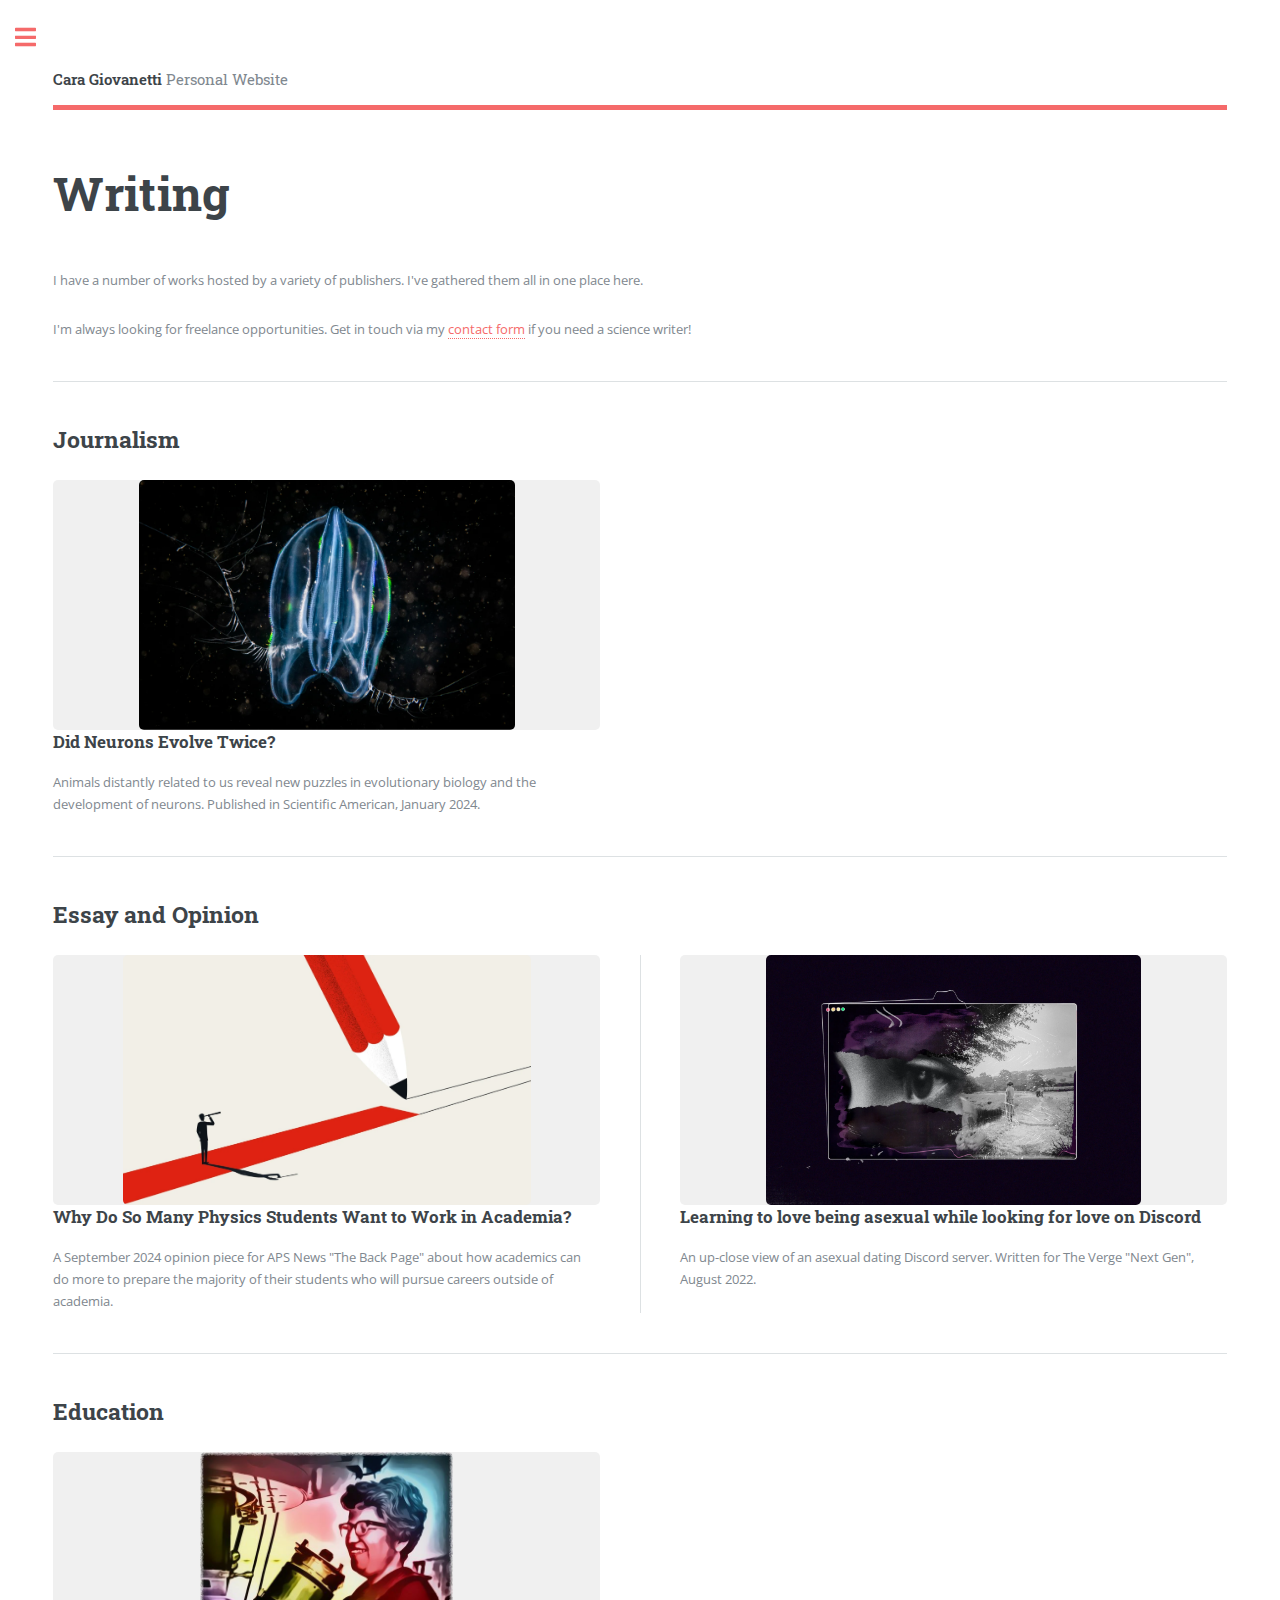
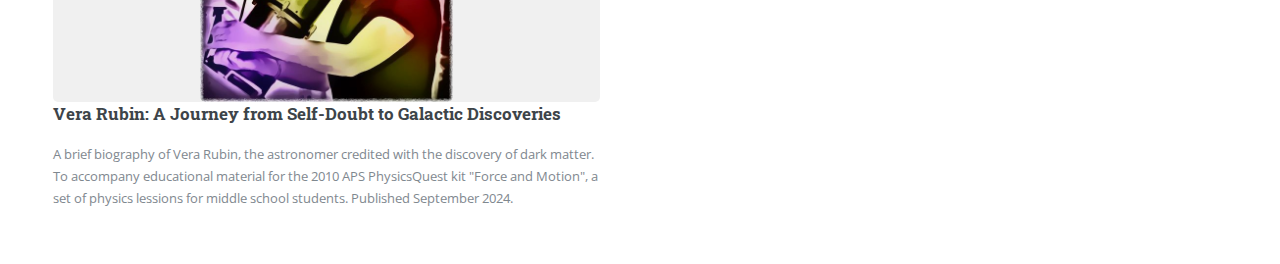
<file: writing.html>
<!DOCTYPE HTML>
<!--
	Editorial by HTML5 UP
	html5up.net | @ajlkn
	Free for personal and commercial use under the CCA 3.0 license (html5up.net/license)
-->
<html>
	<head>
		<title>Cara Giovanetti</title>
		<meta charset="utf-8" />
		<meta name="viewport" content="width=device-width, initial-scale=1, user-scalable=no" />
		<link rel="stylesheet" href="assets/css/main.css" />
		<style>
			.force-lowercase {
				text-transform: lowercase;
			}
		</style>
	</head>
	<body class="is-preload">

		<!-- Wrapper -->
			<div id="wrapper">

				<!-- Main -->
					<div id="main">
						<div class="inner">

							<!-- Header -->
								<header id="header">
									<a href="index.html" class="logo"><strong>Cara Giovanetti</strong> Personal Website</a>
									<ul class="icons">
										<!--<li><a href="#" class="icon brands fa-twitter"><span class="label">Twitter</span></a></li>
										<li><a href="#" class="icon brands fa-facebook-f"><span class="label">Facebook</span></a></li>
										<li><a href="#" class="icon brands fa-snapchat-ghost"><span class="label">Snapchat</span></a></li>
										<li><a href="#" class="icon brands fa-instagram"><span class="label">Instagram</span></a></li>
										<li><a href="#" class="icon brands fa-medium-m"><span class="label">Medium</span></a></li> -->
									</ul>
								</header>

							<!-- Content -->
								<section>
									<header class="main">
										<h1>Writing</h1>
									</header>

									<p>I have a number of works hosted by a variety of publishers.  I've gathered them all in one place here.</p>
									<p>I'm always looking for freelance opportunities.  Get in touch via my <a href="contact.html">contact form</a> if you need a science writer!</p>

									<hr class="major" />

									<h2>Journalism</h2>
									<section>
										<div class="posts">
											<article>
												<a href="https://www.scientificamerican.com/article/did-neurons-evolve-twice/" class="image" target=”_blank”><img src="images/ctenophore.png" alt="" /></a>
												<h3>Did Neurons Evolve Twice?</h3>
												<p>Animals distantly related to us reveal new puzzles in evolutionary biology and the development of neurons.  Published in Scientific American, January 2024.</p>
											</article>

											
										</div>
									</section>
									<hr class="major" />

									<h2>Essay and Opinion</h2>
									<div class="posts">
										<article>
											<a href="https://www.aps.org/apsnews/2024/09/why-students-work-academia" class="image" target=”_blank”><img src="images/academia.jpg" alt="" /></a>
											<h3>Why Do So Many Physics Students Want to Work in Academia?</h3>
											<p>A September 2024 opinion piece for APS News "The Back Page" about how academics can do more to prepare the majority of their students who will pursue careers outside of academia.</p>
										</article>
										<article>
											<a href="https://www.theverge.com/23290691/discord-dating-asexuality-ace-acceptance" class="image" target=”_blank”><img src="images/verge.jpg" alt="" /></a>
											<h3>Learning to love being asexual while looking for love on Discord</h3>
											<p>An up-close view of an asexual dating Discord server.  Written for The Verge "Next Gen", August 2022.</p>
										</article>
										
									</div>
									<hr class="major" />

									<h2>Education</h2>
									<div class="posts">
										<article>
											<a href="https://www.aps.org/learning-center/learning-resources/physicsquest-2010" class="image" target=”_blank”><img src="images/rubin.jpeg" alt="" /></a>
											<h3>Vera Rubin: A Journey from Self-Doubt to Galactic Discoveries</h3>
											<p>A brief biography of Vera Rubin, the astronomer credited with the discovery of dark matter. To accompany educational material for the 2010 APS PhysicsQuest kit "Force and Motion", a set of physics lessions for middle school students.  Published September 2024.</p>
										</article>
									</div>
									
								</section>

						</div>
					</div>

				<!-- Sidebar -->
				<div id="sidebar">
					<div class="inner">

						<!-- Search -->
							<!-- <section id="search" class="alt">
								<form method="post" action="#">
									<input type="text" name="query" id="query" placeholder="Search" />
								</form>
							</section> -->

						<!-- Menu -->
							<nav id="menu">
								<header class="major">
									<h2>Menu</h2>
								</header>
								<ul>
									<li><a href="index.html">Homepage</a></li>
									
									<li>
										<span class="opener">Physics</span>
										<ul>
											<li><a href="research.html">Research Interests</a></li>
											<li class="force-lowercase"><a href="xis.html">ξ</a></li>
											<!-- <li><a href="#">Feugiat Veroeros</a></li> -->
										</ul>
									</li>
									<li><a href="writing.html">Writing</a></li>
									<li><a href="communityengagement.html">Community Engagement</a></li>
									<li><a href="images/CV.pdf" target=”_blank”>CV</a></li>
				
								</ul>
							</nav>

		
						<!-- Section -->
							<section>
								<header class="major">
									<h2>How to get in touch</h2>
								</header>
								<p>I'm wary of spam!  For physicists: if you'd like to get in touch with me, check out any of my recent papers on the arXiv for my email address.</p>
								<p>All others, please use my <a href="contact.html">contact form</a>.</p>								
								<!-- <ul class="contact">
									 <li class="icon solid fa-envelope"><a href="#"></a></li>
									 <li class="icon solid fa-phone">(000) 000-0000</li>
									<li class="icon solid fa-home">1234 Somewhere Road #8254<br />
									 Nashville, TN 00000-0000</li> 
								</ul>  -->
							</section> 

						<!-- Footer -->
							<footer id="footer">
								<p class="copyright">&copy; 2024 Cara Giovanetti. All rights reserved.  Design based on "Editorial" from: <a href="https://html5up.net">HTML5 UP</a>.</p>
							</footer>

					</div>
				</div>

			</div>

		<!-- Scripts -->
			<script src="assets/js/jquery.min.js"></script>
			<script src="assets/js/browser.min.js"></script>
			<script src="assets/js/breakpoints.min.js"></script>
			<script src="assets/js/util.js"></script>
			<script src="assets/js/main.js"></script>

	</body>
</html>
</file>
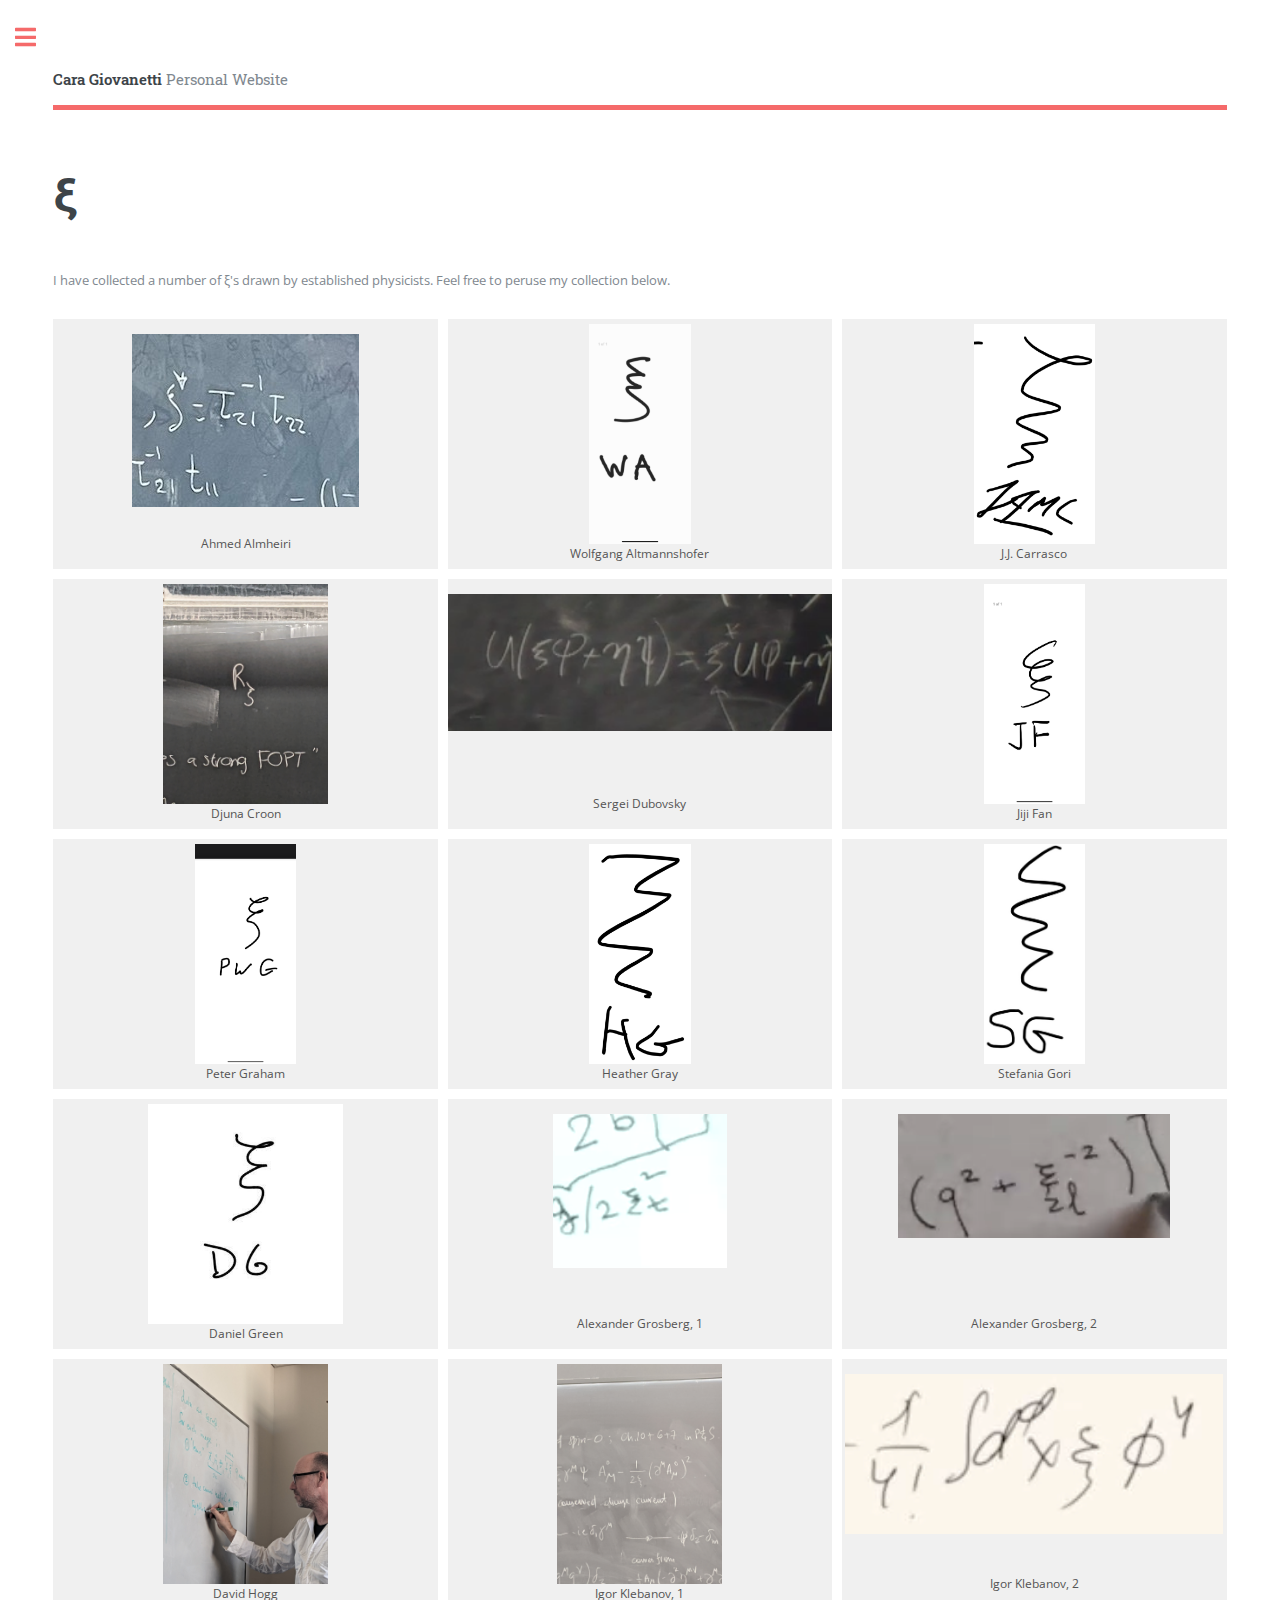
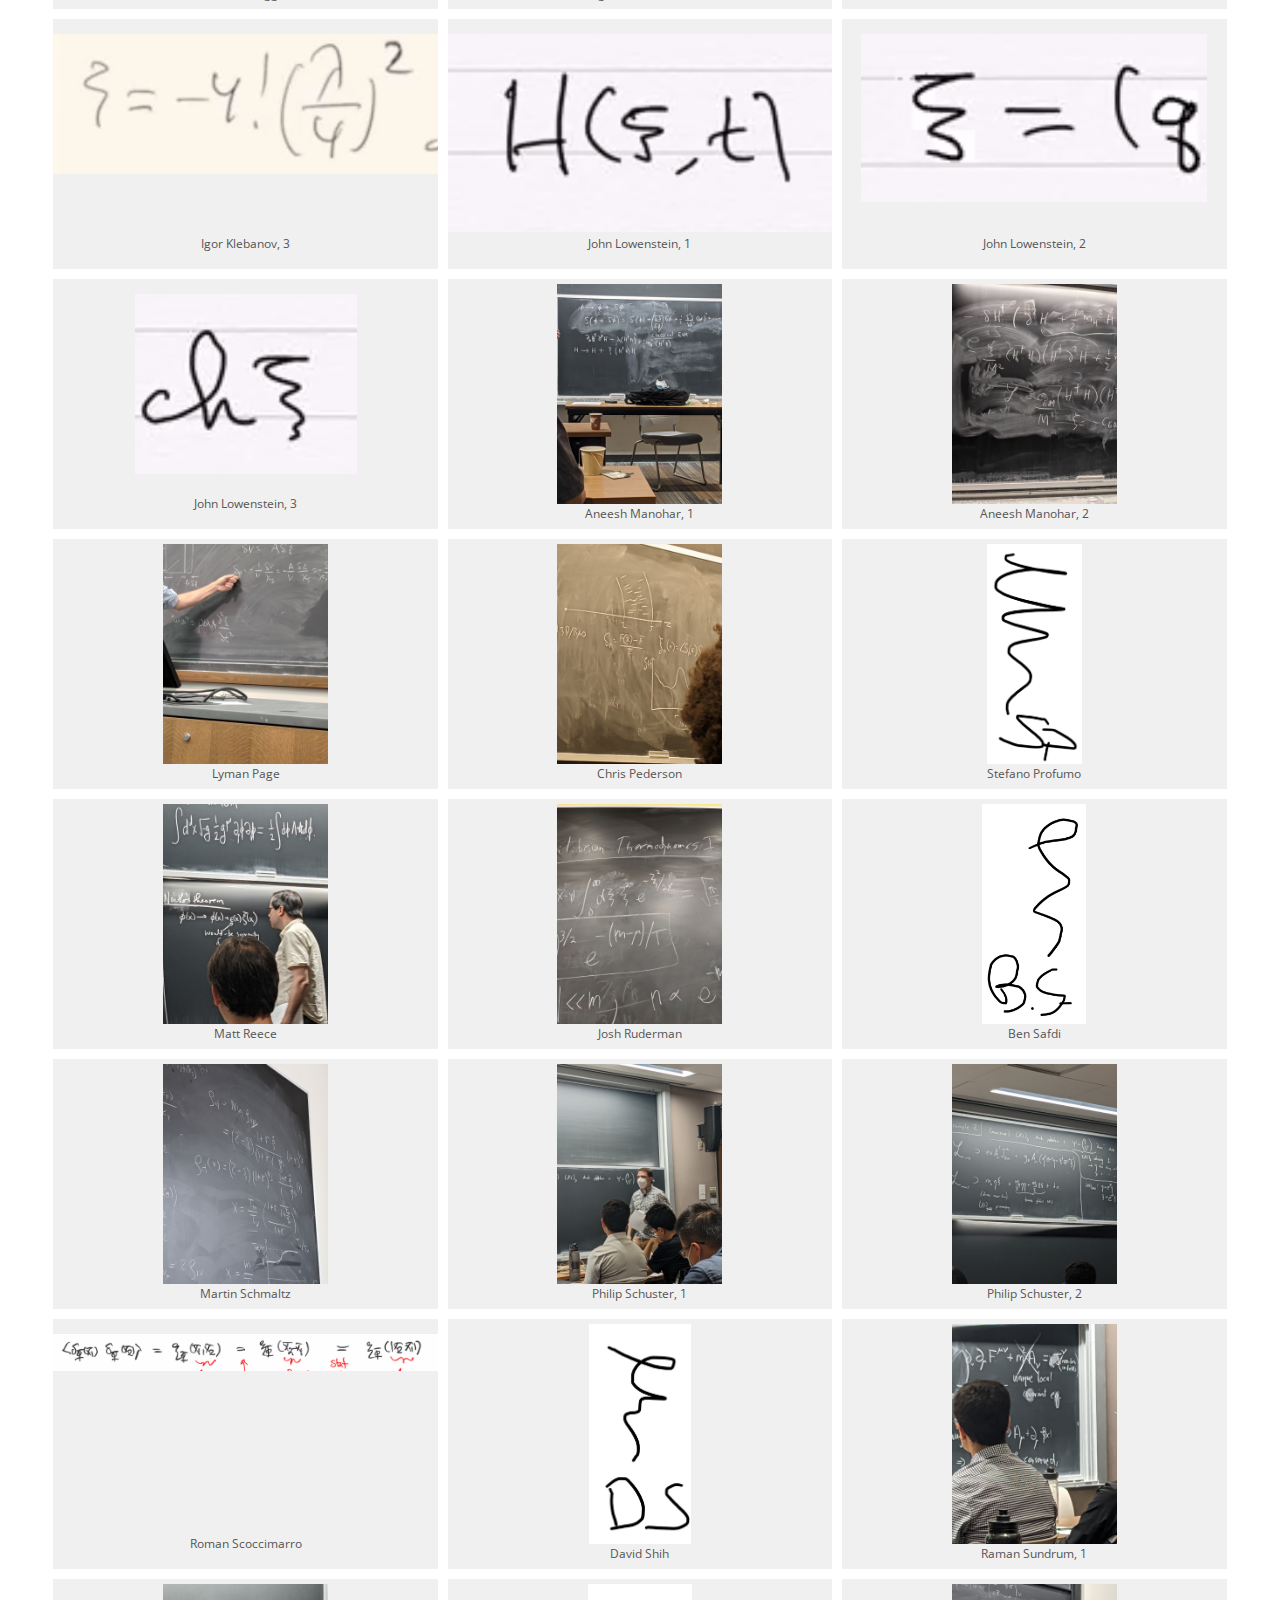
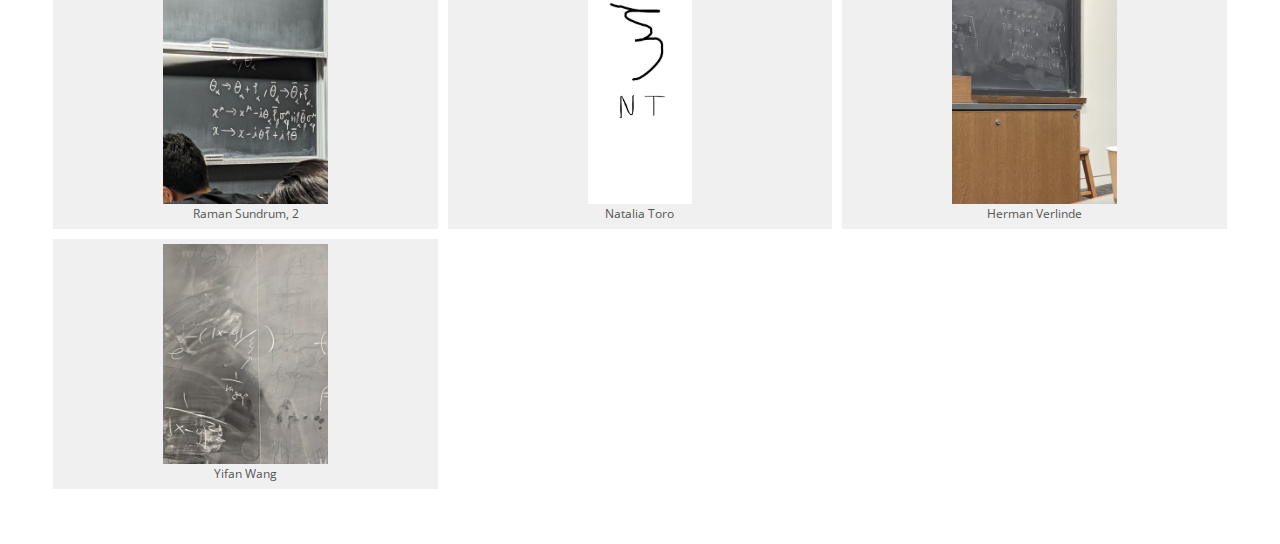
<file: xis.html>
<!DOCTYPE HTML>
<!--
	Editorial by HTML5 UP
	html5up.net | @ajlkn
	Free for personal and commercial use under the CCA 3.0 license (html5up.net/license)
-->
<html>
	<head>
		<title>Cara Giovanetti</title>
		<meta charset="utf-8" />
		<meta name="viewport" content="width=device-width, initial-scale=1, user-scalable=no" />
		<link rel="stylesheet" href="assets/css/main.css" />
		<style>
			figure {
				margin: 0;
				text-align: center;
				width: 200px; /* Fixed width for consistency */
				height: 300px; /* Set a consistent height for all figures */
				display: flex;
				flex-direction: column; /* Stack image and caption vertically */
				align-items: center;
				justify-content: flex-start; /* Start content at the top */
				box-sizing: border-box; /* Ensure padding doesn’t affect dimensions */
				padding: 15px 0; /* Add padding inside the figure */
				overflow: hidden; /* Prevent overflow */
				position: relative; /* Ensures the caption stays positioned properly */
			}

			.image-wrapper {
				width: 100%;
				height: 250px; /* Fixed height for the image wrapper */
				display: flex;
				justify-content: center;
				align-items: center;
				background-color: #f0f0f0; /* Optional background for padding effect */
				overflow: hidden; /* Prevent oversized images from spilling out */
			}

			.image-wrapper img {
				max-width: 100%; /* Scale image to fit the wrapper */
				max-height: 100%; /* Scale image to fit the wrapper */
				object-fit: contain; /* Ensure the image fits nicely within the wrapper */
			}

			figcaption {
				margin-top: auto; /* Push the caption to the bottom of the figure */
				font-size: 0.9em;
				color: #555;
				text-align: center;
				display: block;
				word-wrap: break-word; /* Ensure long text doesn’t overflow */
				max-width: 100%; /* Prevent text from exceeding the container width */
				white-space: normal; /* Ensure text wraps properly */
				padding-top: 0px; /* Optional: Add spacing above the caption */
			}



			
			.force-lowercase {
				text-transform: lowercase;
			}
		

		</style>
	</head>
	<body class="is-preload">

		<!-- Wrapper -->
			<div id="wrapper">

				<!-- Main -->
					<div id="main">
						<div class="inner">

							<!-- Header -->
								<header id="header">
									<a href="index.html" class="logo"><strong>Cara Giovanetti</strong> Personal Website</a>
									<ul class="icons">
										<!--<li><a href="#" class="icon brands fa-twitter"><span class="label">Twitter</span></a></li>
										<li><a href="#" class="icon brands fa-facebook-f"><span class="label">Facebook</span></a></li>
										<li><a href="#" class="icon brands fa-snapchat-ghost"><span class="label">Snapchat</span></a></li>
										<li><a href="#" class="icon brands fa-instagram"><span class="label">Instagram</span></a></li>
										<li><a href="#" class="icon brands fa-medium-m"><span class="label">Medium</span></a></li> -->
									</ul>
								</header>

							<!-- Content -->
								<section>
									<header class="main">
										<h1>ξ</h1>
									</header>

									<!-- <span class="image main"><img src="images/pic11.jpg" alt="" /></span> -->

									<p>I have collected a number of ξ's drawn by established physicists.  Feel free to peruse my collection below.</p>

									<div class="box alt">
										<div class="row gtr-50 gtr-uniform">
											<div class="col-4"><figure class="image-wrapper"><img src="images/xis_drawn_by_established_physicists/Ahmed_Almheiri.jpg" alt="" />
												<figcaption>Ahmed Almheiri</figcaption></figure></div>
											<div class="col-4"><figure class="image-wrapper"><img src="images/xis_drawn_by_established_physicists/Wolfgang_Altmannshofer.png" alt="" />
												<figcaption>Wolfgang Altmannshofer</figcaption></figure></div>
											<div class="col-4"><figure class="image-wrapper"><img src="images/xis_drawn_by_established_physicists/John_Joseph_Carrasco.png" alt="" />
												<figcaption>J.J. Carrasco</figcaption></figure></div>
											<!-- Break -->
											<div class="col-4"><figure class="image-wrapper"><img src="images/xis_drawn_by_established_physicists/Djuna_Croon.jpg" alt="" />
												<figcaption>Djuna Croon</figcaption></figure></div>
											<div class="col-4"><figure class="image-wrapper"><img src="images/xis_drawn_by_established_physicists/Sergei_Dubovsky.png" alt="" />
												<figcaption>Sergei Dubovsky</figcaption></figure></div>
											<div class="col-4"><figure class="image-wrapper"><img src="images/xis_drawn_by_established_physicists/Jiji_Fan.jpg" alt="" />
												<figcaption>Jiji Fan</figcaption></figure></div>
											<!-- Break -->
											<div class="col-4"><figure class="image-wrapper"><img src="images/xis_drawn_by_established_physicists/Peter_Graham.png" alt="" />
												<figcaption>Peter Graham</figcaption></figure></div>
											<div class="col-4"><figure class="image-wrapper"><img src="images/xis_drawn_by_established_physicists/Heather_Gray.png" alt="" />
												<figcaption>Heather Gray</figcaption></figure></div>
											<div class="col-4"><figure class="image-wrapper"><img src="images/xis_drawn_by_established_physicists/Stefania_Gori.jpg" alt="" />
												<figcaption>Stefania Gori</figcaption></figure></div>
											<!-- Break -->
											<div class="col-4"><figure class="image-wrapper"><img src="images/xis_drawn_by_established_physicists/Daniel_Green.jpg" alt="" />
												<figcaption>Daniel Green</figcaption></figure></div>
											<div class="col-4"><figure class="image-wrapper"><img src="images/xis_drawn_by_established_physicists/Shura_Grosberg.png" alt="" />
												<figcaption>Alexander Grosberg, 1</figcaption></figure></div>
											<div class="col-4"><figure class="image-wrapper"><img src="images/xis_drawn_by_established_physicists/Shura_Grosberg2.png" alt="" />
												<figcaption>Alexander Grosberg, 2</figcaption></figure></div>
											<!-- Break -->
											<div class="col-4"><figure class="image-wrapper"><img src="images/xis_drawn_by_established_physicists/David_Hogg.jpg" alt="" />
												<figcaption>David Hogg</figcaption></figure></div>
											<div class="col-4"><figure class="image-wrapper"><img src="images/xis_drawn_by_established_physicists/Igor_Klebanov_0.jpg" alt="" />
												<figcaption>Igor Klebanov, 1</figcaption></figure></div>
											<div class="col-4"><figure class="image-wrapper"><img src="images/xis_drawn_by_established_physicists/Igor_Klebanov_1.png" alt="" />
												<figcaption>Igor Klebanov, 2</figcaption></figure></div>
											<!-- Break -->
											<div class="col-4"><figure class="image-wrapper"><img src="images/xis_drawn_by_established_physicists/Igor_Klebanov_2.png" alt="" />
												<figcaption>Igor Klebanov, 3</figcaption></figure></div>
											<div class="col-4"><figure class="image-wrapper"><img src="images/xis_drawn_by_established_physicists/John_Lowenstein_1.png" alt="" />
												<figcaption>John Lowenstein, 1</figcaption></figure></div>
											<div class="col-4"><figure class="image-wrapper"><img src="images/xis_drawn_by_established_physicists/John_Lowenstein_2.png" alt="" />
												<figcaption>John Lowenstein, 2</figcaption></figure></div>
											<!-- Break -->
											<div class="col-4"><figure class="image-wrapper"><img src="images/xis_drawn_by_established_physicists/John_Lowenstein_3.png" alt="" />
												<figcaption>John Lowenstein, 3</figcaption></figure></div>
											<div class="col-4"><figure class="image-wrapper"><img src="images/xis_drawn_by_established_physicists/Manohar_1.jpg" alt="" />
												<figcaption>Aneesh Manohar, 1</figcaption></figure></div>
											<div class="col-4"><figure class="image-wrapper"><img src="images/xis_drawn_by_established_physicists/Manohar_2.jpg" alt="" />
												<figcaption>Aneesh Manohar, 2</figcaption></figure></div>
											<!-- Break -->
											<div class="col-4"><figure class="image-wrapper"><img src="images/xis_drawn_by_established_physicists/Lyman_Page.jpg" alt="" />
												<figcaption>Lyman Page</figcaption></figure></div>
											<div class="col-4"><figure class="image-wrapper"><img src="images/xis_drawn_by_established_physicists/Chris_Pederson.jpg" alt="" />
												<figcaption>Chris Pederson</figcaption></figure></div>
											<div class="col-4"><figure class="image-wrapper"><img src="images/xis_drawn_by_established_physicists/Stefano_Profumo.png" alt="" />
												<figcaption>Stefano Profumo</figcaption></figure></div>
											<!-- Break -->
											<div class="col-4"><figure class="image-wrapper"><img src="images/xis_drawn_by_established_physicists/Matt_Reece2.jpg" alt="" />
												<figcaption>Matt Reece</figcaption></figure></div>
											<div class="col-4"><figure class="image-wrapper"><img src="images/xis_drawn_by_established_physicists/Josh_Ruderman.jpg" alt="" />
												<figcaption>Josh Ruderman</figcaption></figure></div>
											<div class="col-4"><figure class="image-wrapper"><img src="images/xis_drawn_by_established_physicists/Ben_Safdi.png" alt="" />
												<figcaption>Ben Safdi</figcaption></figure></div>
											<!-- Break -->
											<div class="col-4"><figure class="image-wrapper"><img src="images/xis_drawn_by_established_physicists/Martin_Schmaltz.jpg" alt="" />
												<figcaption>Martin Schmaltz</figcaption></figure></div>
											<div class="col-4"><figure class="image-wrapper"><img src="images/xis_drawn_by_established_physicists/Philip_Schuster.jpg" alt="" />
												<figcaption>Philip Schuster, 1</figcaption></figure></div>
											<div class="col-4"><figure class="image-wrapper"><img src="images/xis_drawn_by_established_physicists/Philip_Schuster2.jpg" alt="" />
												<figcaption>Philip Schuster, 2</figcaption></figure></div>
											<!-- Break -->
											<div class="col-4"><figure class="image-wrapper"><img src="images/xis_drawn_by_established_physicists/Roman_Scoccimarro.png" alt="" />
												<figcaption>Roman Scoccimarro</figcaption></figure></div>
											<div class="col-4"><figure class="image-wrapper"><img src="images/xis_drawn_by_established_physicists/David_Shih.jpg" alt="" />
												<figcaption>David Shih</figcaption></figure></div>
											<div class="col-4"><figure class="image-wrapper"><img src="images/xis_drawn_by_established_physicists/Raman_Sundrum.jpg" alt="" />
												<figcaption>Raman Sundrum, 1</figcaption></figure></div>
											<!-- Break -->
											<div class="col-4"><figure class="image-wrapper"><img src="images/xis_drawn_by_established_physicists/Raman_Sundrum2.jpg" alt="" />
												<figcaption>Raman Sundrum, 2</figcaption></figure></div>
											<div class="col-4"><figure class="image-wrapper"><img src="images/xis_drawn_by_established_physicists/Natalia_Toro.jpg" alt="" />
												<figcaption>Natalia Toro</figcaption></figure></div>
											<div class="col-4"><figure class="image-wrapper"><img src="images/xis_drawn_by_established_physicists/HVerlinde.jpg" alt="" />
												<figcaption>Herman Verlinde</figcaption></figure></div>
											<!-- Break -->
											<div class="col-4"><figure class="image-wrapper"><img src="images/xis_drawn_by_established_physicists/Yifan_Wang.jpg" alt="" />
												<figcaption>Yifan Wang</figcaption></figure></div>
										</div>
									</div>
								</section>

						</div>
					</div>

				<!-- Sidebar -->
				<div id="sidebar">
					<div class="inner">

						<!-- Search -->
							<!-- <section id="search" class="alt">
								<form method="post" action="#">
									<input type="text" name="query" id="query" placeholder="Search" />
								</form>
							</section> -->

						<!-- Menu -->
							<nav id="menu">
								<header class="major">
									<h2>Menu</h2>
								</header>
								<ul>
									<li><a href="index.html">Homepage</a></li>
									
									<li>
										<span class="opener">Physics</span>
										<ul>
											<li><a href="research.html">Research Interests</a></li>
											<li class="force-lowercase"><a href="xis.html">ξ</a></li>
											<!-- <li><a href="#">Feugiat Veroeros</a></li> -->
										</ul>
									</li>
									<li><a href="writing.html">Writing</a></li>
									<li><a href="communityengagement.html">Community Engagement</a></li>
									<li><a href="images/CV.pdf" target=”_blank”>CV</a></li>
				
								</ul>
							</nav>

		
						<!-- Section -->
							<section>
								<header class="major">
									<h2>How to get in touch</h2>
								</header>
								<p>I'm wary of spam!  For physicists: if you'd like to get in touch with me, check out any of my recent papers on the arXiv for my email address.</p>
								<p>All others, please use my <a href="contact.html">contact form</a>.</p>								
								<!-- <ul class="contact">
									 <li class="icon solid fa-envelope"><a href="#"></a></li>
									 <li class="icon solid fa-phone">(000) 000-0000</li>
									<li class="icon solid fa-home">1234 Somewhere Road #8254<br />
									 Nashville, TN 00000-0000</li> 
								</ul>  -->
							</section> 

						<!-- Footer -->
							<footer id="footer">
								<p class="copyright">&copy; 2024 Cara Giovanetti. All rights reserved.  Design based on "Editorial" from: <a href="https://html5up.net">HTML5 UP</a>.</p>
							</footer>

					</div>
				</div>

			</div>

		<!-- Scripts -->
			<script src="assets/js/jquery.min.js"></script>
			<script src="assets/js/browser.min.js"></script>
			<script src="assets/js/breakpoints.min.js"></script>
			<script src="assets/js/util.js"></script>
			<script src="assets/js/main.js"></script>

	</body>
</html>
</file>
<file: assets/css/main.css>
@import url(fontawesome-all.min.css);
@import url("https://fonts.googleapis.com/css?family=Open+Sans:400,600,400italic,600italic|Roboto+Slab:400,700");
/*
	Editorial by HTML5 UP
	html5up.net | @ajlkn
	Free for personal and commercial use under the CCA 3.0 license (html5up.net/license)
*/
html, body, div, span, applet, object,
iframe, h1, h2, h3, h4, h5, h6, p, blockquote,
pre, a, abbr, acronym, address, big, cite,
code, del, dfn, em, img, ins, kbd, q, s, samp,
small, strike, strong, sub, sup, tt, var, b,
u, i, center, dl, dt, dd, ol, ul, li, fieldset,
form, label, legend, table, caption, tbody,
tfoot, thead, tr, th, td, article, aside,
canvas, details, embed, figure, figcaption,
footer, header, hgroup, menu, nav, output, ruby,
section, summary, time, mark, audio, video {
  margin: 0;
  padding: 0;
  border: 0;
  font-size: 100%;
  font: inherit;
  vertical-align: baseline; }

article, aside, details, figcaption, figure,
footer, header, hgroup, menu, nav, section {
  display: block; }

body {
  line-height: 1; }

ol, ul {
  list-style: none; }

blockquote, q {
  quotes: none; }
  blockquote:before, blockquote:after, q:before, q:after {
    content: '';
    content: none; }

table {
  border-collapse: collapse;
  border-spacing: 0; }

body {
  -webkit-text-size-adjust: none; }

mark {
  background-color: transparent;
  color: inherit; }

input::-moz-focus-inner {
  border: 0;
  padding: 0; }

input, select, textarea {
  -moz-appearance: none;
  -webkit-appearance: none;
  -ms-appearance: none;
  appearance: none; }

/* Basic */
@-ms-viewport {
  width: device-width; }

body {
  -ms-overflow-style: scrollbar; }

@media screen and (max-width: 480px) {
  html, body {
    min-width: 320px; } }

html {
  box-sizing: border-box; }

*, *:before, *:after {
  box-sizing: inherit; }

body {
  background: #ffffff; }
  body.is-preload *, body.is-preload *:before, body.is-preload *:after, body.is-resizing *, body.is-resizing *:before, body.is-resizing *:after {
    -moz-animation: none !important;
    -webkit-animation: none !important;
    -ms-animation: none !important;
    animation: none !important;
    -moz-transition: none !important;
    -webkit-transition: none !important;
    -ms-transition: none !important;
    transition: none !important; }

/* Type */
body, input, select, textarea {
  color: #7f888f;
  font-family: "Open Sans", sans-serif;
  font-size: 13pt;
  font-weight: 400;
  line-height: 1.65; }
  @media screen and (max-width: 1680px) {
    body, input, select, textarea {
      font-size: 11pt; } }
  @media screen and (max-width: 1280px) {
    body, input, select, textarea {
      font-size: 10pt; } }
  @media screen and (max-width: 360px) {
    body, input, select, textarea {
      font-size: 9pt; } }

a {
  -moz-transition: color 0.2s ease-in-out, border-bottom-color 0.2s ease-in-out;
  -webkit-transition: color 0.2s ease-in-out, border-bottom-color 0.2s ease-in-out;
  -ms-transition: color 0.2s ease-in-out, border-bottom-color 0.2s ease-in-out;
  transition: color 0.2s ease-in-out, border-bottom-color 0.2s ease-in-out;
  border-bottom: dotted 1px;
  color: #f56a6a;
  text-decoration: none; }
  a:hover {
    border-bottom-color: #f56a6a;
    color: #f56a6a !important; }
    a:hover strong {
      color: inherit; }

strong, b {
  color: #3d4449;
  font-weight: 600; }

em, i {
  font-style: italic; }

p {
  margin: 0 0 2em 0; }

h1, h2, h3, h4, h5, h6 {
  color: #3d4449;
  font-family: "Roboto Slab", serif;
  font-weight: 700;
  line-height: 1.5;
  margin: 0 0 1em 0; }
  h1 a, h2 a, h3 a, h4 a, h5 a, h6 a {
    color: inherit;
    text-decoration: none;
    border-bottom: 0; }

h1 {
  font-size: 4em;
  margin: 0 0 0.5em 0;
  line-height: 1.3; }

h2 {
  font-size: 1.75em; }

h3 {
  font-size: 1.25em; }

h4 {
  font-size: 1.1em; }

h5 {
  font-size: 0.9em; }

h6 {
  font-size: 0.7em; }

@media screen and (max-width: 1680px) {
  h1 {
    font-size: 3.5em; } }

@media screen and (max-width: 980px) {
  h1 {
    font-size: 3.25em; } }

@media screen and (max-width: 736px) {
  h1 {
    font-size: 2em;
    line-height: 1.4; }
  h2 {
    font-size: 1.5em; } }

sub {
  font-size: 0.8em;
  position: relative;
  top: 0.5em; }

sup {
  font-size: 0.8em;
  position: relative;
  top: -0.5em; }

blockquote {
  border-left: solid 3px rgba(210, 215, 217, 0.75);
  font-style: italic;
  margin: 0 0 2em 0;
  padding: 0.5em 0 0.5em 2em; }

code {
  background: rgba(230, 235, 237, 0.25);
  border-radius: 0.375em;
  border: solid 1px rgba(210, 215, 217, 0.75);
  font-family: "Courier New", monospace;
  font-size: 0.9em;
  margin: 0 0.25em;
  padding: 0.25em 0.65em; }

pre {
  -webkit-overflow-scrolling: touch;
  font-family: "Courier New", monospace;
  font-size: 0.9em;
  margin: 0 0 2em 0; }
  pre code {
    display: block;
    line-height: 1.75;
    padding: 1em 1.5em;
    overflow-x: auto; }

hr {
  border: 0;
  border-bottom: solid 1px rgba(210, 215, 217, 0.75);
  margin: 2em 0; }
  hr.major {
    margin: 3em 0; }

.align-left {
  text-align: left; }

.align-center {
  text-align: center; }

.align-right {
  text-align: right; }

/* Row */
.row {
  display: flex;
  flex-wrap: wrap;
  box-sizing: border-box;
  align-items: stretch; }
  .row > * {
    box-sizing: border-box; }
  .row.gtr-uniform > * > :last-child {
    margin-bottom: 0; }
  .row.aln-left {
    justify-content: flex-start; }
  .row.aln-center {
    justify-content: center; }
  .row.aln-right {
    justify-content: flex-end; }
  .row.aln-top {
    align-items: flex-start; }
  .row.aln-middle {
    align-items: center; }
  .row.aln-bottom {
    align-items: flex-end; }
  .row > .imp {
    order: -1; }
  .row > .col-1 {
    width: 8.33333%; }
  .row > .off-1 {
    margin-left: 8.33333%; }
  .row > .col-2 {
    width: 16.66667%; }
  .row > .off-2 {
    margin-left: 16.66667%; }
  .row > .col-3 {
    width: 25%; }
  .row > .off-3 {
    margin-left: 25%; }
  .row > .col-4 {
    width: 33.33333%; }
  .row > .off-4 {
    margin-left: 33.33333%; }
  .row > .col-5 {
    width: 41.66667%; }
  .row > .off-5 {
    margin-left: 41.66667%; }
  .row > .col-6 {
    width: 50%; }
  .row > .off-6 {
    margin-left: 50%; }
  .row > .col-7 {
    width: 58.33333%; }
  .row > .off-7 {
    margin-left: 58.33333%; }
  .row > .col-8 {
    width: 66.66667%; }
  .row > .off-8 {
    margin-left: 66.66667%; }
  .row > .col-9 {
    width: 75%; }
  .row > .off-9 {
    margin-left: 75%; }
  .row > .col-10 {
    width: 83.33333%; }
  .row > .off-10 {
    margin-left: 83.33333%; }
  .row > .col-11 {
    width: 91.66667%; }
  .row > .off-11 {
    margin-left: 91.66667%; }
  .row > .col-12 {
    width: 100%; }
  .row > .off-12 {
    margin-left: 100%; }
  .row.gtr-0 {
    margin-top: 0;
    margin-left: 0em; }
    .row.gtr-0 > * {
      padding: 0 0 0 0em; }
    .row.gtr-0.gtr-uniform {
      margin-top: 0em; }
      .row.gtr-0.gtr-uniform > * {
        padding-top: 0em; }
  .row.gtr-25 {
    margin-top: 0;
    margin-left: -0.375em; }
    .row.gtr-25 > * {
      padding: 0 0 0 0.375em; }
    .row.gtr-25.gtr-uniform {
      margin-top: -0.375em; }
      .row.gtr-25.gtr-uniform > * {
        padding-top: 0.375em; }
  .row.gtr-50 {
    margin-top: 0;
    margin-left: -0.75em; }
    .row.gtr-50 > * {
      padding: 0 0 0 0.75em; }
    .row.gtr-50.gtr-uniform {
      margin-top: -0.75em; }
      .row.gtr-50.gtr-uniform > * {
        padding-top: 0.75em; }
  .row {
    margin-top: 0;
    margin-left: -1.5em; }
    .row > * {
      padding: 0 0 0 1.5em; }
    .row.gtr-uniform {
      margin-top: -1.5em; }
      .row.gtr-uniform > * {
        padding-top: 1.5em; }
  .row.gtr-150 {
    margin-top: 0;
    margin-left: -2.25em; }
    .row.gtr-150 > * {
      padding: 0 0 0 2.25em; }
    .row.gtr-150.gtr-uniform {
      margin-top: -2.25em; }
      .row.gtr-150.gtr-uniform > * {
        padding-top: 2.25em; }
  .row.gtr-200 {
    margin-top: 0;
    margin-left: -3em; }
    .row.gtr-200 > * {
      padding: 0 0 0 3em; }
    .row.gtr-200.gtr-uniform {
      margin-top: -3em; }
      .row.gtr-200.gtr-uniform > * {
        padding-top: 3em; }
  @media screen and (max-width: 1680px) {
    .row {
      display: flex;
      flex-wrap: wrap;
      box-sizing: border-box;
      align-items: stretch; }
      .row > * {
        box-sizing: border-box; }
      .row.gtr-uniform > * > :last-child {
        margin-bottom: 0; }
      .row.aln-left {
        justify-content: flex-start; }
      .row.aln-center {
        justify-content: center; }
      .row.aln-right {
        justify-content: flex-end; }
      .row.aln-top {
        align-items: flex-start; }
      .row.aln-middle {
        align-items: center; }
      .row.aln-bottom {
        align-items: flex-end; }
      .row > .imp-xlarge {
        order: -1; }
      .row > .col-1-xlarge {
        width: 8.33333%; }
      .row > .off-1-xlarge {
        margin-left: 8.33333%; }
      .row > .col-2-xlarge {
        width: 16.66667%; }
      .row > .off-2-xlarge {
        margin-left: 16.66667%; }
      .row > .col-3-xlarge {
        width: 25%; }
      .row > .off-3-xlarge {
        margin-left: 25%; }
      .row > .col-4-xlarge {
        width: 33.33333%; }
      .row > .off-4-xlarge {
        margin-left: 33.33333%; }
      .row > .col-5-xlarge {
        width: 41.66667%; }
      .row > .off-5-xlarge {
        margin-left: 41.66667%; }
      .row > .col-6-xlarge {
        width: 50%; }
      .row > .off-6-xlarge {
        margin-left: 50%; }
      .row > .col-7-xlarge {
        width: 58.33333%; }
      .row > .off-7-xlarge {
        margin-left: 58.33333%; }
      .row > .col-8-xlarge {
        width: 66.66667%; }
      .row > .off-8-xlarge {
        margin-left: 66.66667%; }
      .row > .col-9-xlarge {
        width: 75%; }
      .row > .off-9-xlarge {
        margin-left: 75%; }
      .row > .col-10-xlarge {
        width: 83.33333%; }
      .row > .off-10-xlarge {
        margin-left: 83.33333%; }
      .row > .col-11-xlarge {
        width: 91.66667%; }
      .row > .off-11-xlarge {
        margin-left: 91.66667%; }
      .row > .col-12-xlarge {
        width: 100%; }
      .row > .off-12-xlarge {
        margin-left: 100%; }
      .row.gtr-0 {
        margin-top: 0;
        margin-left: 0em; }
        .row.gtr-0 > * {
          padding: 0 0 0 0em; }
        .row.gtr-0.gtr-uniform {
          margin-top: 0em; }
          .row.gtr-0.gtr-uniform > * {
            padding-top: 0em; }
      .row.gtr-25 {
        margin-top: 0;
        margin-left: -0.375em; }
        .row.gtr-25 > * {
          padding: 0 0 0 0.375em; }
        .row.gtr-25.gtr-uniform {
          margin-top: -0.375em; }
          .row.gtr-25.gtr-uniform > * {
            padding-top: 0.375em; }
      .row.gtr-50 {
        margin-top: 0;
        margin-left: -0.75em; }
        .row.gtr-50 > * {
          padding: 0 0 0 0.75em; }
        .row.gtr-50.gtr-uniform {
          margin-top: -0.75em; }
          .row.gtr-50.gtr-uniform > * {
            padding-top: 0.75em; }
      .row {
        margin-top: 0;
        margin-left: -1.5em; }
        .row > * {
          padding: 0 0 0 1.5em; }
        .row.gtr-uniform {
          margin-top: -1.5em; }
          .row.gtr-uniform > * {
            padding-top: 1.5em; }
      .row.gtr-150 {
        margin-top: 0;
        margin-left: -2.25em; }
        .row.gtr-150 > * {
          padding: 0 0 0 2.25em; }
        .row.gtr-150.gtr-uniform {
          margin-top: -2.25em; }
          .row.gtr-150.gtr-uniform > * {
            padding-top: 2.25em; }
      .row.gtr-200 {
        margin-top: 0;
        margin-left: -3em; }
        .row.gtr-200 > * {
          padding: 0 0 0 3em; }
        .row.gtr-200.gtr-uniform {
          margin-top: -3em; }
          .row.gtr-200.gtr-uniform > * {
            padding-top: 3em; } }
  @media screen and (max-width: 1280px) {
    .row {
      display: flex;
      flex-wrap: wrap;
      box-sizing: border-box;
      align-items: stretch; }
      .row > * {
        box-sizing: border-box; }
      .row.gtr-uniform > * > :last-child {
        margin-bottom: 0; }
      .row.aln-left {
        justify-content: flex-start; }
      .row.aln-center {
        justify-content: center; }
      .row.aln-right {
        justify-content: flex-end; }
      .row.aln-top {
        align-items: flex-start; }
      .row.aln-middle {
        align-items: center; }
      .row.aln-bottom {
        align-items: flex-end; }
      .row > .imp-large {
        order: -1; }
      .row > .col-1-large {
        width: 8.33333%; }
      .row > .off-1-large {
        margin-left: 8.33333%; }
      .row > .col-2-large {
        width: 16.66667%; }
      .row > .off-2-large {
        margin-left: 16.66667%; }
      .row > .col-3-large {
        width: 25%; }
      .row > .off-3-large {
        margin-left: 25%; }
      .row > .col-4-large {
        width: 33.33333%; }
      .row > .off-4-large {
        margin-left: 33.33333%; }
      .row > .col-5-large {
        width: 41.66667%; }
      .row > .off-5-large {
        margin-left: 41.66667%; }
      .row > .col-6-large {
        width: 50%; }
      .row > .off-6-large {
        margin-left: 50%; }
      .row > .col-7-large {
        width: 58.33333%; }
      .row > .off-7-large {
        margin-left: 58.33333%; }
      .row > .col-8-large {
        width: 66.66667%; }
      .row > .off-8-large {
        margin-left: 66.66667%; }
      .row > .col-9-large {
        width: 75%; }
      .row > .off-9-large {
        margin-left: 75%; }
      .row > .col-10-large {
        width: 83.33333%; }
      .row > .off-10-large {
        margin-left: 83.33333%; }
      .row > .col-11-large {
        width: 91.66667%; }
      .row > .off-11-large {
        margin-left: 91.66667%; }
      .row > .col-12-large {
        width: 100%; }
      .row > .off-12-large {
        margin-left: 100%; }
      .row.gtr-0 {
        margin-top: 0;
        margin-left: 0em; }
        .row.gtr-0 > * {
          padding: 0 0 0 0em; }
        .row.gtr-0.gtr-uniform {
          margin-top: 0em; }
          .row.gtr-0.gtr-uniform > * {
            padding-top: 0em; }
      .row.gtr-25 {
        margin-top: 0;
        margin-left: -0.375em; }
        .row.gtr-25 > * {
          padding: 0 0 0 0.375em; }
        .row.gtr-25.gtr-uniform {
          margin-top: -0.375em; }
          .row.gtr-25.gtr-uniform > * {
            padding-top: 0.375em; }
      .row.gtr-50 {
        margin-top: 0;
        margin-left: -0.75em; }
        .row.gtr-50 > * {
          padding: 0 0 0 0.75em; }
        .row.gtr-50.gtr-uniform {
          margin-top: -0.75em; }
          .row.gtr-50.gtr-uniform > * {
            padding-top: 0.75em; }
      .row {
        margin-top: 0;
        margin-left: -1.5em; }
        .row > * {
          padding: 0 0 0 1.5em; }
        .row.gtr-uniform {
          margin-top: -1.5em; }
          .row.gtr-uniform > * {
            padding-top: 1.5em; }
      .row.gtr-150 {
        margin-top: 0;
        margin-left: -2.25em; }
        .row.gtr-150 > * {
          padding: 0 0 0 2.25em; }
        .row.gtr-150.gtr-uniform {
          margin-top: -2.25em; }
          .row.gtr-150.gtr-uniform > * {
            padding-top: 2.25em; }
      .row.gtr-200 {
        margin-top: 0;
        margin-left: -3em; }
        .row.gtr-200 > * {
          padding: 0 0 0 3em; }
        .row.gtr-200.gtr-uniform {
          margin-top: -3em; }
          .row.gtr-200.gtr-uniform > * {
            padding-top: 3em; } }
  @media screen and (max-width: 980px) {
    .row {
      display: flex;
      flex-wrap: wrap;
      box-sizing: border-box;
      align-items: stretch; }
      .row > * {
        box-sizing: border-box; }
      .row.gtr-uniform > * > :last-child {
        margin-bottom: 0; }
      .row.aln-left {
        justify-content: flex-start; }
      .row.aln-center {
        justify-content: center; }
      .row.aln-right {
        justify-content: flex-end; }
      .row.aln-top {
        align-items: flex-start; }
      .row.aln-middle {
        align-items: center; }
      .row.aln-bottom {
        align-items: flex-end; }
      .row > .imp-medium {
        order: -1; }
      .row > .col-1-medium {
        width: 8.33333%; }
      .row > .off-1-medium {
        margin-left: 8.33333%; }
      .row > .col-2-medium {
        width: 16.66667%; }
      .row > .off-2-medium {
        margin-left: 16.66667%; }
      .row > .col-3-medium {
        width: 25%; }
      .row > .off-3-medium {
        margin-left: 25%; }
      .row > .col-4-medium {
        width: 33.33333%; }
      .row > .off-4-medium {
        margin-left: 33.33333%; }
      .row > .col-5-medium {
        width: 41.66667%; }
      .row > .off-5-medium {
        margin-left: 41.66667%; }
      .row > .col-6-medium {
        width: 50%; }
      .row > .off-6-medium {
        margin-left: 50%; }
      .row > .col-7-medium {
        width: 58.33333%; }
      .row > .off-7-medium {
        margin-left: 58.33333%; }
      .row > .col-8-medium {
        width: 66.66667%; }
      .row > .off-8-medium {
        margin-left: 66.66667%; }
      .row > .col-9-medium {
        width: 75%; }
      .row > .off-9-medium {
        margin-left: 75%; }
      .row > .col-10-medium {
        width: 83.33333%; }
      .row > .off-10-medium {
        margin-left: 83.33333%; }
      .row > .col-11-medium {
        width: 91.66667%; }
      .row > .off-11-medium {
        margin-left: 91.66667%; }
      .row > .col-12-medium {
        width: 100%; }
      .row > .off-12-medium {
        margin-left: 100%; }
      .row.gtr-0 {
        margin-top: 0;
        margin-left: 0em; }
        .row.gtr-0 > * {
          padding: 0 0 0 0em; }
        .row.gtr-0.gtr-uniform {
          margin-top: 0em; }
          .row.gtr-0.gtr-uniform > * {
            padding-top: 0em; }
      .row.gtr-25 {
        margin-top: 0;
        margin-left: -0.375em; }
        .row.gtr-25 > * {
          padding: 0 0 0 0.375em; }
        .row.gtr-25.gtr-uniform {
          margin-top: -0.375em; }
          .row.gtr-25.gtr-uniform > * {
            padding-top: 0.375em; }
      .row.gtr-50 {
        margin-top: 0;
        margin-left: -0.75em; }
        .row.gtr-50 > * {
          padding: 0 0 0 0.75em; }
        .row.gtr-50.gtr-uniform {
          margin-top: -0.75em; }
          .row.gtr-50.gtr-uniform > * {
            padding-top: 0.75em; }
      .row {
        margin-top: 0;
        margin-left: -1.5em; }
        .row > * {
          padding: 0 0 0 1.5em; }
        .row.gtr-uniform {
          margin-top: -1.5em; }
          .row.gtr-uniform > * {
            padding-top: 1.5em; }
      .row.gtr-150 {
        margin-top: 0;
        margin-left: -2.25em; }
        .row.gtr-150 > * {
          padding: 0 0 0 2.25em; }
        .row.gtr-150.gtr-uniform {
          margin-top: -2.25em; }
          .row.gtr-150.gtr-uniform > * {
            padding-top: 2.25em; }
      .row.gtr-200 {
        margin-top: 0;
        margin-left: -3em; }
        .row.gtr-200 > * {
          padding: 0 0 0 3em; }
        .row.gtr-200.gtr-uniform {
          margin-top: -3em; }
          .row.gtr-200.gtr-uniform > * {
            padding-top: 3em; } }
  @media screen and (max-width: 736px) {
    .row {
      display: flex;
      flex-wrap: wrap;
      box-sizing: border-box;
      align-items: stretch; }
      .row > * {
        box-sizing: border-box; }
      .row.gtr-uniform > * > :last-child {
        margin-bottom: 0; }
      .row.aln-left {
        justify-content: flex-start; }
      .row.aln-center {
        justify-content: center; }
      .row.aln-right {
        justify-content: flex-end; }
      .row.aln-top {
        align-items: flex-start; }
      .row.aln-middle {
        align-items: center; }
      .row.aln-bottom {
        align-items: flex-end; }
      .row > .imp-small {
        order: -1; }
      .row > .col-1-small {
        width: 8.33333%; }
      .row > .off-1-small {
        margin-left: 8.33333%; }
      .row > .col-2-small {
        width: 16.66667%; }
      .row > .off-2-small {
        margin-left: 16.66667%; }
      .row > .col-3-small {
        width: 25%; }
      .row > .off-3-small {
        margin-left: 25%; }
      .row > .col-4-small {
        width: 33.33333%; }
      .row > .off-4-small {
        margin-left: 33.33333%; }
      .row > .col-5-small {
        width: 41.66667%; }
      .row > .off-5-small {
        margin-left: 41.66667%; }
      .row > .col-6-small {
        width: 50%; }
      .row > .off-6-small {
        margin-left: 50%; }
      .row > .col-7-small {
        width: 58.33333%; }
      .row > .off-7-small {
        margin-left: 58.33333%; }
      .row > .col-8-small {
        width: 66.66667%; }
      .row > .off-8-small {
        margin-left: 66.66667%; }
      .row > .col-9-small {
        width: 75%; }
      .row > .off-9-small {
        margin-left: 75%; }
      .row > .col-10-small {
        width: 83.33333%; }
      .row > .off-10-small {
        margin-left: 83.33333%; }
      .row > .col-11-small {
        width: 91.66667%; }
      .row > .off-11-small {
        margin-left: 91.66667%; }
      .row > .col-12-small {
        width: 100%; }
      .row > .off-12-small {
        margin-left: 100%; }
      .row.gtr-0 {
        margin-top: 0;
        margin-left: 0em; }
        .row.gtr-0 > * {
          padding: 0 0 0 0em; }
        .row.gtr-0.gtr-uniform {
          margin-top: 0em; }
          .row.gtr-0.gtr-uniform > * {
            padding-top: 0em; }
      .row.gtr-25 {
        margin-top: 0;
        margin-left: -0.375em; }
        .row.gtr-25 > * {
          padding: 0 0 0 0.375em; }
        .row.gtr-25.gtr-uniform {
          margin-top: -0.375em; }
          .row.gtr-25.gtr-uniform > * {
            padding-top: 0.375em; }
      .row.gtr-50 {
        margin-top: 0;
        margin-left: -0.75em; }
        .row.gtr-50 > * {
          padding: 0 0 0 0.75em; }
        .row.gtr-50.gtr-uniform {
          margin-top: -0.75em; }
          .row.gtr-50.gtr-uniform > * {
            padding-top: 0.75em; }
      .row {
        margin-top: 0;
        margin-left: -1.5em; }
        .row > * {
          padding: 0 0 0 1.5em; }
        .row.gtr-uniform {
          margin-top: -1.5em; }
          .row.gtr-uniform > * {
            padding-top: 1.5em; }
      .row.gtr-150 {
        margin-top: 0;
        margin-left: -2.25em; }
        .row.gtr-150 > * {
          padding: 0 0 0 2.25em; }
        .row.gtr-150.gtr-uniform {
          margin-top: -2.25em; }
          .row.gtr-150.gtr-uniform > * {
            padding-top: 2.25em; }
      .row.gtr-200 {
        margin-top: 0;
        margin-left: -3em; }
        .row.gtr-200 > * {
          padding: 0 0 0 3em; }
        .row.gtr-200.gtr-uniform {
          margin-top: -3em; }
          .row.gtr-200.gtr-uniform > * {
            padding-top: 3em; } }
  @media screen and (max-width: 480px) {
    .row {
      display: flex;
      flex-wrap: wrap;
      box-sizing: border-box;
      align-items: stretch; }
      .row > * {
        box-sizing: border-box; }
      .row.gtr-uniform > * > :last-child {
        margin-bottom: 0; }
      .row.aln-left {
        justify-content: flex-start; }
      .row.aln-center {
        justify-content: center; }
      .row.aln-right {
        justify-content: flex-end; }
      .row.aln-top {
        align-items: flex-start; }
      .row.aln-middle {
        align-items: center; }
      .row.aln-bottom {
        align-items: flex-end; }
      .row > .imp-xsmall {
        order: -1; }
      .row > .col-1-xsmall {
        width: 8.33333%; }
      .row > .off-1-xsmall {
        margin-left: 8.33333%; }
      .row > .col-2-xsmall {
        width: 16.66667%; }
      .row > .off-2-xsmall {
        margin-left: 16.66667%; }
      .row > .col-3-xsmall {
        width: 25%; }
      .row > .off-3-xsmall {
        margin-left: 25%; }
      .row > .col-4-xsmall {
        width: 33.33333%; }
      .row > .off-4-xsmall {
        margin-left: 33.33333%; }
      .row > .col-5-xsmall {
        width: 41.66667%; }
      .row > .off-5-xsmall {
        margin-left: 41.66667%; }
      .row > .col-6-xsmall {
        width: 50%; }
      .row > .off-6-xsmall {
        margin-left: 50%; }
      .row > .col-7-xsmall {
        width: 58.33333%; }
      .row > .off-7-xsmall {
        margin-left: 58.33333%; }
      .row > .col-8-xsmall {
        width: 66.66667%; }
      .row > .off-8-xsmall {
        margin-left: 66.66667%; }
      .row > .col-9-xsmall {
        width: 75%; }
      .row > .off-9-xsmall {
        margin-left: 75%; }
      .row > .col-10-xsmall {
        width: 83.33333%; }
      .row > .off-10-xsmall {
        margin-left: 83.33333%; }
      .row > .col-11-xsmall {
        width: 91.66667%; }
      .row > .off-11-xsmall {
        margin-left: 91.66667%; }
      .row > .col-12-xsmall {
        width: 100%; }
      .row > .off-12-xsmall {
        margin-left: 100%; }
      .row.gtr-0 {
        margin-top: 0;
        margin-left: 0em; }
        .row.gtr-0 > * {
          padding: 0 0 0 0em; }
        .row.gtr-0.gtr-uniform {
          margin-top: 0em; }
          .row.gtr-0.gtr-uniform > * {
            padding-top: 0em; }
      .row.gtr-25 {
        margin-top: 0;
        margin-left: -0.375em; }
        .row.gtr-25 > * {
          padding: 0 0 0 0.375em; }
        .row.gtr-25.gtr-uniform {
          margin-top: -0.375em; }
          .row.gtr-25.gtr-uniform > * {
            padding-top: 0.375em; }
      .row.gtr-50 {
        margin-top: 0;
        margin-left: -0.75em; }
        .row.gtr-50 > * {
          padding: 0 0 0 0.75em; }
        .row.gtr-50.gtr-uniform {
          margin-top: -0.75em; }
          .row.gtr-50.gtr-uniform > * {
            padding-top: 0.75em; }
      .row {
        margin-top: 0;
        margin-left: -1.5em; }
        .row > * {
          padding: 0 0 0 1.5em; }
        .row.gtr-uniform {
          margin-top: -1.5em; }
          .row.gtr-uniform > * {
            padding-top: 1.5em; }
      .row.gtr-150 {
        margin-top: 0;
        margin-left: -2.25em; }
        .row.gtr-150 > * {
          padding: 0 0 0 2.25em; }
        .row.gtr-150.gtr-uniform {
          margin-top: -2.25em; }
          .row.gtr-150.gtr-uniform > * {
            padding-top: 2.25em; }
      .row.gtr-200 {
        margin-top: 0;
        margin-left: -3em; }
        .row.gtr-200 > * {
          padding: 0 0 0 3em; }
        .row.gtr-200.gtr-uniform {
          margin-top: -3em; }
          .row.gtr-200.gtr-uniform > * {
            padding-top: 3em; } }

/* Section/Article */
section.special, article.special {
  text-align: center; }

header p {
  font-family: "Roboto Slab", serif;
  font-size: 1em;
  font-weight: 400;
  letter-spacing: 0.075em;
  margin-top: -0.5em;
  text-transform: uppercase; }

header.major > :last-child {
  border-bottom: solid 3px #f56a6a;
  display: inline-block;
  margin: 0 0 2em 0;
  padding: 0 0.75em 0.5em 0; }

header.main > :last-child {
  margin: 0 0 1em 0; }

/* Form */
form {
  margin: 0 0 2em 0; }

label {
  color: #3d4449;
  display: block;
  font-size: 0.9em;
  font-weight: 600;
  margin: 0 0 1em 0; }

input[type="text"],
input[type="password"],
input[type="email"],
input[type="tel"],
input[type="search"],
input[type="url"],
select,
textarea {
  -moz-appearance: none;
  -webkit-appearance: none;
  -ms-appearance: none;
  appearance: none;
  background: #ffffff;
  border-radius: 0.375em;
  border: none;
  border: solid 1px rgba(210, 215, 217, 0.75);
  color: inherit;
  display: block;
  outline: 0;
  padding: 0 1em;
  text-decoration: none;
  width: 100%; }
  input[type="text"]:invalid,
  input[type="password"]:invalid,
  input[type="email"]:invalid,
  input[type="tel"]:invalid,
  input[type="search"]:invalid,
  input[type="url"]:invalid,
  select:invalid,
  textarea:invalid {
    box-shadow: none; }
  input[type="text"]:focus,
  input[type="password"]:focus,
  input[type="email"]:focus,
  input[type="tel"]:focus,
  input[type="search"]:focus,
  input[type="url"]:focus,
  select:focus,
  textarea:focus {
    border-color: #f56a6a;
    box-shadow: 0 0 0 1px #f56a6a; }

select {
  background-image: url("data:image/svg+xml;charset=utf8,%3Csvg xmlns='http://www.w3.org/2000/svg' width='40' height='40' preserveAspectRatio='none' viewBox='0 0 40 40'%3E%3Cpath d='M9.4,12.3l10.4,10.4l10.4-10.4c0.2-0.2,0.5-0.4,0.9-0.4c0.3,0,0.6,0.1,0.9,0.4l3.3,3.3c0.2,0.2,0.4,0.5,0.4,0.9 c0,0.4-0.1,0.6-0.4,0.9L20.7,31.9c-0.2,0.2-0.5,0.4-0.9,0.4c-0.3,0-0.6-0.1-0.9-0.4L4.3,17.3c-0.2-0.2-0.4-0.5-0.4-0.9 c0-0.4,0.1-0.6,0.4-0.9l3.3-3.3c0.2-0.2,0.5-0.4,0.9-0.4S9.1,12.1,9.4,12.3z' fill='rgba(210, 215, 217, 0.75)' /%3E%3C/svg%3E");
  background-size: 1.25em;
  background-repeat: no-repeat;
  background-position: calc(100% - 1em) center;
  height: 2.75em;
  padding-right: 2.75em;
  text-overflow: ellipsis; }
  select option {
    color: #3d4449;
    background: #ffffff; }
  select:focus::-ms-value {
    background-color: transparent; }
  select::-ms-expand {
    display: none; }

input[type="text"],
input[type="password"],
input[type="email"],
input[type="tel"],
input[type="search"],
input[type="url"],
select {
  height: 2.75em; }

textarea {
  padding: 0.75em 1em; }

input[type="checkbox"],
input[type="radio"] {
  -moz-appearance: none;
  -webkit-appearance: none;
  -ms-appearance: none;
  appearance: none;
  display: block;
  float: left;
  margin-right: -2em;
  opacity: 0;
  width: 1em;
  z-index: -1; }
  input[type="checkbox"] + label,
  input[type="radio"] + label {
    text-decoration: none;
    color: #7f888f;
    cursor: pointer;
    display: inline-block;
    font-size: 1em;
    font-weight: 400;
    padding-left: 2.4em;
    padding-right: 0.75em;
    position: relative; }
    input[type="checkbox"] + label:before,
    input[type="radio"] + label:before {
      -moz-osx-font-smoothing: grayscale;
      -webkit-font-smoothing: antialiased;
      display: inline-block;
      font-style: normal;
      font-variant: normal;
      text-rendering: auto;
      line-height: 1;
      text-transform: none !important;
      font-family: 'Font Awesome 5 Free';
      font-weight: 900; }
    input[type="checkbox"] + label:before,
    input[type="radio"] + label:before {
      background: #ffffff;
      border-radius: 0.375em;
      border: solid 1px rgba(210, 215, 217, 0.75);
      content: '';
      display: inline-block;
      font-size: 0.8em;
      height: 2.0625em;
      left: 0;
      line-height: 2.0625em;
      position: absolute;
      text-align: center;
      top: 0;
      width: 2.0625em; }
  input[type="checkbox"]:checked + label:before,
  input[type="radio"]:checked + label:before {
    background: #3d4449;
    border-color: #3d4449;
    color: #ffffff;
    content: '\f00c'; }
  input[type="checkbox"]:focus + label:before,
  input[type="radio"]:focus + label:before {
    border-color: #f56a6a;
    box-shadow: 0 0 0 1px #f56a6a; }

input[type="checkbox"] + label:before {
  border-radius: 0.375em; }

input[type="radio"] + label:before {
  border-radius: 100%; }

::-webkit-input-placeholder {
  color: #9fa3a6 !important;
  opacity: 1.0; }

:-moz-placeholder {
  color: #9fa3a6 !important;
  opacity: 1.0; }

::-moz-placeholder {
  color: #9fa3a6 !important;
  opacity: 1.0; }

:-ms-input-placeholder {
  color: #9fa3a6 !important;
  opacity: 1.0; }

/* Box */
.box {
  border-radius: 0.375em;
  border: solid 1px rgba(210, 215, 217, 0.75);
  margin-bottom: 2em;
  padding: 1.5em; }
  .box > :last-child,
  .box > :last-child > :last-child,
  .box > :last-child > :last-child > :last-child {
    margin-bottom: 0; }
  .box.alt {
    border: 0;
    border-radius: 0;
    padding: 0; }

/* Icon */
.icon {
  text-decoration: none;
  border-bottom: none;
  position: relative; }
  .icon:before {
    -moz-osx-font-smoothing: grayscale;
    -webkit-font-smoothing: antialiased;
    display: inline-block;
    font-style: normal;
    font-variant: normal;
    text-rendering: auto;
    line-height: 1;
    text-transform: none !important;
    font-family: 'Font Awesome 5 Free';
    font-weight: 400; }
  .icon > .label {
    display: none; }
  .icon:before {
    line-height: inherit; }
  .icon.solid:before {
    font-weight: 900; }
  .icon.brands:before {
    font-family: 'Font Awesome 5 Brands'; }

/* Image */
.image {
  border-radius: 0.375em;
  border: 0;
  display: inline-block;
  position: relative; }
  .image img {
    border-radius: 0.375em;
    display: block; }
  .image.left, .image.right {
    max-width: 40%; }
    .image.left img, .image.right img {
      width: 100%; }
  .image.left {
    float: left;
    padding: 0 1.5em 1em 0;
    top: 0.25em; }
  .image.right {
    float: right;
    padding: 0 0 1em 1.5em;
    top: 0.25em; }
  .image.fit {
    display: block;
    margin: 0 0 2em 0;
    width: 100%; }
    .image.fit img {
      width: 100%; }
  .image.main {
    display: block;
    margin: 0 0 3em 0;
    width: 100%; }
    .image.main img {
      width: 100%; }

a.image {
  overflow: hidden; }
  a.image img {
    -moz-transition: -moz-transform 0.2s ease;
    -webkit-transition: -webkit-transform 0.2s ease;
    -ms-transition: -ms-transform 0.2s ease;
    transition: transform 0.2s ease; }
  a.image:hover img {
    -moz-transform: scale(1.075);
    -webkit-transform: scale(1.075);
    -ms-transform: scale(1.075);
    transform: scale(1.075); }

/* List */
ol {
  list-style: decimal;
  margin: 0 0 2em 0;
  padding-left: 1.25em; }
  ol li {
    padding-left: 0.25em; }

ul {
  list-style: disc;
  margin: 0 0 2em 0;
  padding-left: 1em; }
  ul li {
    padding-left: 0.5em; }
  ul.alt {
    list-style: none;
    padding-left: 0; }
    ul.alt li {
      border-top: solid 1px rgba(210, 215, 217, 0.75);
      padding: 0.5em 0; }
      ul.alt li:first-child {
        border-top: 0;
        padding-top: 0; }

dl {
  margin: 0 0 2em 0; }
  dl dt {
    display: block;
    font-weight: 600;
    margin: 0 0 1em 0; }
  dl dd {
    margin-left: 2em; }

/* Actions */
ul.actions {
  display: -moz-flex;
  display: -webkit-flex;
  display: -ms-flex;
  display: flex;
  cursor: default;
  list-style: none;
  margin-left: -1em;
  padding-left: 0; }
  ul.actions li {
    padding: 0 0 0 1em;
    vertical-align: middle; }
  ul.actions.special {
    -moz-justify-content: center;
    -webkit-justify-content: center;
    -ms-justify-content: center;
    justify-content: center;
    width: 100%;
    margin-left: 0; }
    ul.actions.special li:first-child {
      padding-left: 0; }
  ul.actions.stacked {
    -moz-flex-direction: column;
    -webkit-flex-direction: column;
    -ms-flex-direction: column;
    flex-direction: column;
    margin-left: 0; }
    ul.actions.stacked li {
      padding: 1.3em 0 0 0; }
      ul.actions.stacked li:first-child {
        padding-top: 0; }
  ul.actions.fit {
    width: calc(100% + 1em); }
    ul.actions.fit li {
      -moz-flex-grow: 1;
      -webkit-flex-grow: 1;
      -ms-flex-grow: 1;
      flex-grow: 1;
      -moz-flex-shrink: 1;
      -webkit-flex-shrink: 1;
      -ms-flex-shrink: 1;
      flex-shrink: 1;
      width: 100%; }
      ul.actions.fit li > * {
        width: 100%; }
    ul.actions.fit.stacked {
      width: 100%; }

/* Icons */
ul.icons {
  cursor: default;
  list-style: none;
  padding-left: 0; }
  ul.icons li {
    display: inline-block;
    padding: 0 1em 0 0; }
    ul.icons li:last-child {
      padding-right: 0; }
    ul.icons li .icon {
      color: inherit; }
      ul.icons li .icon:before {
        font-size: 1.25em; }

/* Contact */
ul.contact {
  list-style: none;
  padding: 0; }
  ul.contact li {
    text-decoration: none;
    border-top: solid 1px rgba(210, 215, 217, 0.75);
    margin: 1.5em 0 0 0;
    padding: 1.5em 0 0 3em;
    position: relative; }
    ul.contact li:before {
      -moz-osx-font-smoothing: grayscale;
      -webkit-font-smoothing: antialiased;
      display: inline-block;
      font-style: normal;
      font-variant: normal;
      text-rendering: auto;
      line-height: 1;
      text-transform: none !important;
      font-family: 'Font Awesome 5 Free';
      font-weight: 400; }
    ul.contact li:before {
      color: #f56a6a;
      display: inline-block;
      font-size: 1.5em;
      height: 1.125em;
      left: 0;
      line-height: 1.125em;
      position: absolute;
      text-align: center;
      top: 1em;
      width: 1.5em; }
    ul.contact li:first-child {
      border-top: 0;
      margin-top: 0;
      padding-top: 0; }
      ul.contact li:first-child:before {
        top: 0; }
    ul.contact li a {
      color: inherit; }

/* Pagination */
ul.pagination {
  cursor: default;
  list-style: none;
  padding-left: 0; }
  ul.pagination li {
    display: inline-block;
    padding-left: 0;
    vertical-align: middle; }
    ul.pagination li > .page {
      -moz-transition: background-color 0.2s ease-in-out, color 0.2s ease-in-out;
      -webkit-transition: background-color 0.2s ease-in-out, color 0.2s ease-in-out;
      -ms-transition: background-color 0.2s ease-in-out, color 0.2s ease-in-out;
      transition: background-color 0.2s ease-in-out, color 0.2s ease-in-out;
      border-bottom: 0;
      border-radius: 0.375em;
      display: inline-block;
      font-size: 0.8em;
      font-weight: 600;
      height: 2em;
      line-height: 2em;
      margin: 0 0.125em;
      min-width: 2em;
      padding: 0 0.5em;
      text-align: center; }
      ul.pagination li > .page.active {
        background-color: #f56a6a;
        color: #ffffff !important; }
        ul.pagination li > .page.active:hover {
          background-color: #f67878; }
        ul.pagination li > .page.active:active {
          background-color: #f45c5c; }
    ul.pagination li:first-child {
      padding-right: 0.75em; }
    ul.pagination li:last-child {
      padding-left: 0.75em; }
  @media screen and (max-width: 480px) {
    ul.pagination li:nth-child(n+2):nth-last-child(n+2) {
      display: none; }
    ul.pagination li:first-child {
      padding-right: 0; } }

/* Table */
.table-wrapper {
  -webkit-overflow-scrolling: touch;
  overflow-x: auto; }

table {
  margin: 0 0 2em 0;
  width: 100%; }
  table tbody tr {
    border: solid 1px rgba(210, 215, 217, 0.75);
    border-left: 0;
    border-right: 0; }
    table tbody tr:nth-child(2n + 1) {
      background-color: rgba(230, 235, 237, 0.25); }
  table td {
    padding: 0.75em 0.75em; }
  table th {
    color: #3d4449;
    font-size: 0.9em;
    font-weight: 600;
    padding: 0 0.75em 0.75em 0.75em;
    text-align: left; }
  table thead {
    border-bottom: solid 2px rgba(210, 215, 217, 0.75); }
  table tfoot {
    border-top: solid 2px rgba(210, 215, 217, 0.75); }
  table.alt {
    border-collapse: separate; }
    table.alt tbody tr td {
      border: solid 1px rgba(210, 215, 217, 0.75);
      border-left-width: 0;
      border-top-width: 0; }
      table.alt tbody tr td:first-child {
        border-left-width: 1px; }
    table.alt tbody tr:first-child td {
      border-top-width: 1px; }
    table.alt thead {
      border-bottom: 0; }
    table.alt tfoot {
      border-top: 0; }

/* Button */
input[type="submit"],
input[type="reset"],
input[type="button"],
button,
.button {
  -moz-appearance: none;
  -webkit-appearance: none;
  -ms-appearance: none;
  appearance: none;
  -moz-transition: background-color 0.2s ease-in-out, color 0.2s ease-in-out;
  -webkit-transition: background-color 0.2s ease-in-out, color 0.2s ease-in-out;
  -ms-transition: background-color 0.2s ease-in-out, color 0.2s ease-in-out;
  transition: background-color 0.2s ease-in-out, color 0.2s ease-in-out;
  background-color: transparent;
  border-radius: 0.375em;
  border: 0;
  box-shadow: inset 0 0 0 2px #f56a6a;
  color: #f56a6a !important;
  cursor: pointer;
  display: inline-block;
  font-family: "Roboto Slab", serif;
  font-size: 0.8em;
  font-weight: 700;
  height: 3.5em;
  letter-spacing: 0.075em;
  line-height: 3.5em;
  padding: 0 2.25em;
  text-align: center;
  text-decoration: none;
  text-transform: uppercase;
  white-space: nowrap; }
  input[type="submit"]:hover,
  input[type="reset"]:hover,
  input[type="button"]:hover,
  button:hover,
  .button:hover {
    background-color: rgba(245, 106, 106, 0.05); }
  input[type="submit"]:active,
  input[type="reset"]:active,
  input[type="button"]:active,
  button:active,
  .button:active {
    background-color: rgba(245, 106, 106, 0.15); }
  input[type="submit"].icon:before,
  input[type="reset"].icon:before,
  input[type="button"].icon:before,
  button.icon:before,
  .button.icon:before {
    margin-right: 0.5em; }
  input[type="submit"].fit,
  input[type="reset"].fit,
  input[type="button"].fit,
  button.fit,
  .button.fit {
    width: 100%; }
  input[type="submit"].small,
  input[type="reset"].small,
  input[type="button"].small,
  button.small,
  .button.small {
    font-size: 0.6em; }
  input[type="submit"].large,
  input[type="reset"].large,
  input[type="button"].large,
  button.large,
  .button.large {
    font-size: 1em;
    height: 3.65em;
    line-height: 3.65em; }
  input[type="submit"].primary,
  input[type="reset"].primary,
  input[type="button"].primary,
  button.primary,
  .button.primary {
    background-color: #f56a6a;
    box-shadow: none;
    color: #ffffff !important; }
    input[type="submit"].primary:hover,
    input[type="reset"].primary:hover,
    input[type="button"].primary:hover,
    button.primary:hover,
    .button.primary:hover {
      background-color: #f67878; }
    input[type="submit"].primary:active,
    input[type="reset"].primary:active,
    input[type="button"].primary:active,
    button.primary:active,
    .button.primary:active {
      background-color: #f45c5c; }
  input[type="submit"].disabled, input[type="submit"]:disabled,
  input[type="reset"].disabled,
  input[type="reset"]:disabled,
  input[type="button"].disabled,
  input[type="button"]:disabled,
  button.disabled,
  button:disabled,
  .button.disabled,
  .button:disabled {
    pointer-events: none;
    opacity: 0.25; }

/* Mini Posts */
.mini-posts article {
  border-top: solid 1px rgba(210, 215, 217, 0.75);
  margin-top: 2em;
  padding-top: 2em; }
  .mini-posts article .image {
    display: block;
    margin: 0 0 1.5em 0; }
    .mini-posts article .image img {
      display: block;
      width: 100%; }
  .mini-posts article:first-child {
    border-top: 0;
    margin-top: 0;
    padding-top: 0; }

/* Features */
.features {
  display: -moz-flex;
  display: -webkit-flex;
  display: -ms-flex;
  display: flex;
  -moz-flex-wrap: wrap;
  -webkit-flex-wrap: wrap;
  -ms-flex-wrap: wrap;
  flex-wrap: wrap;
  margin: 0 0 2em -3em;
  width: calc(100% + 3em); }
  .features article {
    -moz-align-items: center;
    -webkit-align-items: center;
    -ms-align-items: center;
    align-items: center;
    display: -moz-flex;
    display: -webkit-flex;
    display: -ms-flex;
    display: flex;
    margin: 0 0 3em 3em;
    position: relative;
    width: calc(50% - 3em + 8em); } /*CG: you made a change here for your homepage!  Delete "+ 2em" if it comes back to bite you!*/
    .features article:nth-child(2n - 1) {
      margin-right: 1.5em; }
    .features article:nth-child(2n) {
      margin-left: 1.5em; }
    .features article:nth-last-child(1), .features article:nth-last-child(2) {
      margin-bottom: 0; }
    .features article .icon {
      -moz-flex-grow: 0;
      -webkit-flex-grow: 0;
      -ms-flex-grow: 0;
      flex-grow: 0;
      -moz-flex-shrink: 0;
      -webkit-flex-shrink: 0;
      -ms-flex-shrink: 0;
      flex-shrink: 0;
      display: block;
      height: 10em;
      line-height: 10em;
      margin: 0 2em 0 0;
      text-align: center;
      width: 10em; }
      .features article .icon:before {
        color: #f56a6a;
        font-size: 2.75rem;
        position: relative;
        top: 0.05em; }
      .features article .icon:after {
        -moz-transform: rotate(45deg);
        -webkit-transform: rotate(45deg);
        -ms-transform: rotate(45deg);
        transform: rotate(45deg);
        border-radius: 0.25rem;
        border: solid 2px rgba(210, 215, 217, 0.75);
        content: '';
        display: block;
        height: 7em;
        left: 50%;
        margin: -3.5em 0 0 -3.5em;
        position: absolute;
        top: 50%;
        width: 7em; }
    .features article .content {
      -moz-flex-grow: 1;
      -webkit-flex-grow: 1;
      -ms-flex-grow: 1;
      flex-grow: 1;
      -moz-flex-shrink: 1;
      -webkit-flex-shrink: 1;
      -ms-flex-shrink: 1;
      flex-shrink: 1;
      width: 100%; }
      .features article .content > :last-child {
        margin-bottom: 0; }
  @media screen and (max-width: 980px) {
    .features {
      margin: 0 0 2em 0;
      width: 100%; }
      .features article {
        margin: 0 0 3em 0;
        width: 100%; }
        .features article:nth-child(2n - 1) {
          margin-right: 0; }
        .features article:nth-child(2n) {
          margin-left: 0; }
        .features article:nth-last-child(1), .features article:nth-last-child(2) {
          margin-bottom: 3em; }
        .features article:last-child {
          margin-bottom: 0; }
        .features article .icon {
          height: 8em;
          line-height: 8em;
          width: 8em; }
          .features article .icon:before {
            font-size: 2.25rem; }
          .features article .icon:after {
            height: 6em;
            margin: -3em 0 0 -3em;
            width: 6em; } }
  @media screen and (max-width: 480px) {
    .features article {
      -moz-flex-direction: column;
      -webkit-flex-direction: column;
      -ms-flex-direction: column;
      flex-direction: column;
      -moz-align-items: -moz-flex-start;
      -webkit-align-items: -webkit-flex-start;
      -ms-align-items: -ms-flex-start;
      align-items: flex-start; }
      .features article .icon {
        height: 6em;
        line-height: 6em;
        margin: 0 0 1.5em 0;
        width: 6em; }
        .features article .icon:before {
          font-size: 1.5rem; }
        .features article .icon:after {
          height: 4em;
          margin: -2em 0 0 -2em;
          width: 4em; } }
  @media screen and (max-width: 480px) {
    .features article .icon:before {
      font-size: 1.25rem; } }

/* Posts */
.posts {
  display: -moz-flex;
  display: -webkit-flex;
  display: -ms-flex;
  display: flex;
  -moz-flex-wrap: wrap;
  -webkit-flex-wrap: wrap;
  -ms-flex-wrap: wrap;
  flex-wrap: wrap;
  margin: 0 0 2em -6em;
  width: calc(100% + 6em); }
  .posts article {
    -moz-flex-grow: 0;
    -webkit-flex-grow: 0;
    -ms-flex-grow: 0;
    flex-grow: 0;
    -moz-flex-shrink: 1;
    -webkit-flex-shrink: 1;
    -ms-flex-shrink: 1;
    flex-shrink: 1;
    margin: 0 0 6em 6em;
    position: relative;
    width: calc(33.33333% - 6em); }
    .posts article:before {
      background: rgba(210, 215, 217, 0.75);
      content: '';
      display: block;
      height: calc(100% + 6em);
      left: -3em;
      position: absolute;
      top: 0;
      width: 1px; }
    .posts article:after {
      background: rgba(210, 215, 217, 0.75);
      bottom: -3em;
      content: '';
      display: block;
      height: 1px;
      position: absolute;
      right: 0;
      width: calc(100% + 6em); }
    .posts article > :last-child {
      margin-bottom: 0; }
    .posts article .image {
      /* display: block;
      margin: 0 0 2em 0;  */
      display: flex; /* Enables flexbox for centering */
      justify-content: center; /* Centers the image horizontally */
      align-items: center; /* Centers the image vertically */
      width: 100%;
      height: 250px; /* Set a fixed height for the image container */
      background-color: #f0f0f0; /* Optional: Adds a background color for padding space */
      overflow: hidden;}
      .posts article .image img {
        max-width: 100%;
        max-width: 100%; /* Images scale to fit the container's width */
        max-height: 100%; /* Images scale to fit the container's height */
        object-fit: contain; /* Ensures the entire image fits inside the container */
        background-color: transparent}
  @media screen and (min-width: 1681px) {
    .posts article:nth-child(3n + 1):before {
      display: none; }
    .posts article:nth-child(3n + 1):after {
      width: 100%; }
    .posts article:nth-last-child(1), .posts article:nth-last-child(2), .posts article:nth-last-child(3) {
      margin-bottom: 0; }
      .posts article:nth-last-child(1):before, .posts article:nth-last-child(2):before, .posts article:nth-last-child(3):before {
        height: 100%; }
      .posts article:nth-last-child(1):after, .posts article:nth-last-child(2):after, .posts article:nth-last-child(3):after {
        display: none; } }
  @media screen and (max-width: 1680px) {
    .posts article {
      width: calc(50% - 6em); }
      .posts article:nth-last-child(3) {
        margin-bottom: 6em; } }
  @media screen and (min-width: 481px) and (max-width: 1680px) {
    .posts article:nth-child(2n + 1):before {
      display: none; }
    .posts article:nth-child(2n + 1):after {
      width: 100%; }
    .posts article:nth-last-child(1), .posts article:nth-last-child(2) {
      margin-bottom: 0; }
      .posts article:nth-last-child(1):before, .posts article:nth-last-child(2):before {
        height: 100%; }
      .posts article:nth-last-child(1):after, .posts article:nth-last-child(2):after {
        display: none; } }
  @media screen and (max-width: 736px) {
    .posts {
      margin: 0 0 2em -4.5em;
      width: calc(100% + 4.5em); }
      .posts article {
        margin: 0 0 4.5em 4.5em;
        width: calc(50% - 4.5em); }
        .posts article:before {
          height: calc(100% + 4.5em);
          left: -2.25em; }
        .posts article:after {
          bottom: -2.25em;
          width: calc(100% + 4.5em); }
        .posts article:nth-last-child(3) {
          margin-bottom: 4.5em; } }
  @media screen and (max-width: 480px) {
    .posts {
      margin: 0 0 2em 0;
      width: 100%; }
      .posts article {
        margin: 0 0 4.5em 0;
        width: 100%; }
        .posts article:before {
          display: none; }
        .posts article:after {
          width: 100%; }
        .posts article:last-child {
          margin-bottom: 0; }
          .posts article:last-child:after {
            display: none; } }

/* Wrapper */
#wrapper {
  display: -moz-flex;
  display: -webkit-flex;
  display: -ms-flex;
  display: flex;
  -moz-flex-direction: row-reverse;
  -webkit-flex-direction: row-reverse;
  -ms-flex-direction: row-reverse;
  flex-direction: row-reverse;
  min-height: 100vh; }

/* Main */
#main {
  -moz-flex-grow: 1;
  -webkit-flex-grow: 1;
  -ms-flex-grow: 1;
  flex-grow: 1;
  -moz-flex-shrink: 1;
  -webkit-flex-shrink: 1;
  -ms-flex-shrink: 1;
  flex-shrink: 1;
  width: 100%; }
  #main > .inner {
    padding: 0 6em 0.1em 6em ;
    margin: 0 auto;
    max-width: 110em; }
    #main > .inner > section {
      padding: 6em 0 4em 0 ;
      border-top: solid 2px rgba(210, 215, 217, 0.75); }
      #main > .inner > section:first-of-type {
        border-top: 0 !important; }
  @media screen and (max-width: 1680px) {
    #main > .inner {
      padding: 0 5em 0.1em 5em ; }
      #main > .inner > section {
        padding: 5em 0 3em 0 ; } }
  @media screen and (max-width: 1280px) {
    #main > .inner {
      padding: 0 4em 0.1em 4em ; }
      #main > .inner > section {
        padding: 4em 0 2em 0 ; } }
  @media screen and (max-width: 736px) {
    #main > .inner {
      padding: 0 2em 0.1em 2em ; }
      #main > .inner > section {
        padding: 3em 0 1em 0 ; } }

/* Sidebar */
#search form {
  text-decoration: none;
  position: relative; }
  #search form:before {
    -moz-osx-font-smoothing: grayscale;
    -webkit-font-smoothing: antialiased;
    display: inline-block;
    font-style: normal;
    font-variant: normal;
    text-rendering: auto;
    line-height: 1;
    text-transform: none !important;
    font-family: 'Font Awesome 5 Free';
    font-weight: 900; }
  #search form:before {
    -moz-transform: scaleX(-1);
    -webkit-transform: scaleX(-1);
    -ms-transform: scaleX(-1);
    transform: scaleX(-1);
    color: #7f888f;
    content: '\f002';
    cursor: default;
    display: block;
    font-size: 1.5em;
    height: 2em;
    line-height: 2em;
    opacity: 0.325;
    position: absolute;
    right: 0;
    text-align: center;
    top: 0;
    width: 2em; }
  #search form input[type="text"] {
    padding-right: 2.75em; }

#sidebar {
  -moz-flex-grow: 0;
  -webkit-flex-grow: 0;
  -ms-flex-grow: 0;
  flex-grow: 0;
  -moz-flex-shrink: 0;
  -webkit-flex-shrink: 0;
  -ms-flex-shrink: 0;
  flex-shrink: 0;
  -moz-transition: margin-left 0.5s ease, box-shadow 0.5s ease;
  -webkit-transition: margin-left 0.5s ease, box-shadow 0.5s ease;
  -ms-transition: margin-left 0.5s ease, box-shadow 0.5s ease;
  transition: margin-left 0.5s ease, box-shadow 0.5s ease;
  background-color: #f5f6f7;
  font-size: 0.9em;
  position: relative;
  width: 26em; }
  #sidebar h2 {
    font-size: 1.38889em; }
  #sidebar > .inner {
    padding: 2.22222em 2.22222em 2.44444em 2.22222em ;
    position: relative;
    width: 26em; }
    #sidebar > .inner > * {
      border-bottom: solid 2px rgba(210, 215, 217, 0.75);
      margin: 0 0 3.5em 0;
      padding: 0 0 3.5em 0; }
      #sidebar > .inner > * > :last-child {
        margin-bottom: 0; }
      #sidebar > .inner > *:last-child {
        border-bottom: 0;
        margin-bottom: 0;
        padding-bottom: 0; }
    #sidebar > .inner > .alt {
      background-color: #eff1f2;
      border-bottom: 0;
      margin: -2.22222em 0 4.44444em -2.22222em;
      padding: 2.22222em;
      width: calc(100% + 4.44444em); }
  #sidebar .toggle {
    text-decoration: none;
    -moz-transition: left 0.5s ease;
    -webkit-transition: left 0.5s ease;
    -ms-transition: left 0.5s ease;
    transition: left 0.5s ease;
    -webkit-tap-highlight-color: rgba(255, 255, 255, 0);
    border: 0;
    display: block;
    height: 7.5em;
    left: 26em;
    line-height: 7.5em;
    outline: 0;
    overflow: hidden;
    position: absolute;
    text-align: center;
    text-indent: -15em;
    white-space: nowrap;
    top: 0;
    width: 6em;
    z-index: 10000; }
    #sidebar .toggle:before {
      -moz-osx-font-smoothing: grayscale;
      -webkit-font-smoothing: antialiased;
      display: inline-block;
      font-style: normal;
      font-variant: normal;
      text-rendering: auto;
      line-height: 1;
      text-transform: none !important;
      font-family: 'Font Awesome 5 Free';
      font-weight: 900; }
    #sidebar .toggle:before {
      content: '\f0c9';
      font-size: 2rem;
      height: inherit;
      left: 0;
      line-height: inherit;
      position: absolute;
      text-indent: 0;
      top: 0;
      width: inherit; }
  #sidebar.inactive {
    margin-left: -26em; }
  @media screen and (max-width: 1680px) {
    #sidebar {
      width: 24em; }
      #sidebar > .inner {
        padding: 1.66667em 1.66667em 1.33333em 1.66667em ;
        width: 24em; }
        #sidebar > .inner > .alt {
          margin: -1.66667em 0 3.33333em -1.66667em;
          padding: 1.66667em;
          width: calc(100% + 3.33333em); }
      #sidebar .toggle {
        height: 6.25em;
        left: 24em;
        line-height: 6.25em;
        text-indent: 5em;
        width: 5em; }
        #sidebar .toggle:before {
          font-size: 1.5rem; }
      #sidebar.inactive {
        margin-left: -24em; } }
  @media screen and (max-width: 1280px) {
    #sidebar {
      box-shadow: 0 0 5em 0 rgba(0, 0, 0, 0.175);
      height: 100%;
      left: 0;
      position: fixed;
      top: 0;
      z-index: 10000; }
      #sidebar.inactive {
        box-shadow: none; }
      #sidebar > .inner {
        -webkit-overflow-scrolling: touch;
        height: 100%;
        left: 0;
        overflow-x: hidden;
        overflow-y: auto;
        position: absolute;
        top: 0; }
        #sidebar > .inner:after {
          content: '';
          display: block;
          height: 4em;
          width: 100%; }
      #sidebar .toggle {
        text-indent: 6em;
        width: 6em; }
        #sidebar .toggle:before {
          font-size: 1.5rem;
          margin-left: -0.4375em; }
      body.is-preload #sidebar {
        display: none; } }
  @media screen and (max-width: 736px) {
    #sidebar .toggle {
      text-indent: 7.25em;
      width: 7.25em; }
      #sidebar .toggle:before {
        color: #7f888f;
        margin-left: -0.0625em;
        margin-top: -0.25em;
        font-size: 1.1rem;
        z-index: 1; }
      #sidebar .toggle:after {
        background: rgba(222, 225, 226, 0.75);
        border-radius: 0.375em;
        content: '';
        height: 3.5em;
        left: 1em;
        position: absolute;
        top: 1em;
        width: 5em; } }

/* Header */
#header {
  display: -moz-flex;
  display: -webkit-flex;
  display: -ms-flex;
  display: flex;
  border-bottom: solid 5px #f56a6a;
  padding: 6em 0 1em 0;
  position: relative; }
  #header > * {
    -moz-flex: 1;
    -webkit-flex: 1;
    -ms-flex: 1;
    flex: 1;
    margin-bottom: 0; }
  #header .logo {
    border-bottom: 0;
    color: inherit;
    font-family: "Roboto Slab", serif;
    font-size: 1.125em; }
  #header .icons {
    text-align: right; }
  @media screen and (max-width: 1680px) {
    #header {
      padding-top: 5em; } }
  @media screen and (max-width: 736px) {
    #header {
      padding-top: 6.5em; }
      #header .logo {
        font-size: 1.25em;
        margin: 0; }
      #header .icons {
        height: 5em;
        line-height: 5em;
        position: absolute;
        right: -0.5em;
        top: 0; } }

/* Banner */
#banner {
  padding: 6em 0 4em 0 ;
  display: -moz-flex;
  display: -webkit-flex;
  display: -ms-flex;
  display: flex; }
  #banner h1 {
    margin-top: -0.125em; }
  #banner .content {
    -moz-flex-grow: 1;
    -webkit-flex-grow: 1;
    -ms-flex-grow: 1;
    flex-grow: 1;
    -moz-flex-shrink: 1;
    -webkit-flex-shrink: 1;
    -ms-flex-shrink: 1;
    flex-shrink: 1;
    width: 50%; }
  #banner .image {
    -moz-flex-grow: 0;
    -webkit-flex-grow: 0;
    -ms-flex-grow: 0;
    flex-grow: 0;
    -moz-flex-shrink: 0;
    -webkit-flex-shrink: 0;
    -ms-flex-shrink: 0;
    flex-shrink: 0;
    display: block;
    margin: 0 0 2em 4em;
    width: 50%; }
    #banner .image img {
      height: 100%;
      -moz-object-fit: cover;
      -webkit-object-fit: cover;
      -ms-object-fit: cover;
      object-fit: cover;
      -moz-object-position: center;
      -webkit-object-position: center;
      -ms-object-position: center;
      object-position: center;
      width: 100%; }
  @media screen and (orientation: portrait) {
    #banner {
      -moz-flex-direction: column-reverse;
      -webkit-flex-direction: column-reverse;
      -ms-flex-direction: column-reverse;
      flex-direction: column-reverse; }
      #banner h1 br {
        display: none; }
      #banner .content {
        -moz-flex-grow: 0;
        -webkit-flex-grow: 0;
        -ms-flex-grow: 0;
        flex-grow: 0;
        -moz-flex-shrink: 0;
        -webkit-flex-shrink: 0;
        -ms-flex-shrink: 0;
        flex-shrink: 0;
        width: 100%; }
      #banner .image {
        -moz-flex-grow: 0;
        -webkit-flex-grow: 0;
        -ms-flex-grow: 0;
        flex-grow: 0;
        -moz-flex-shrink: 0;
        -webkit-flex-shrink: 0;
        -ms-flex-shrink: 0;
        flex-shrink: 0;
        margin: 0 0 4em 0;
        height: 25em;
        max-height: 50vh;
        min-height: 18em;
        width: 100%; } }
  @media screen and (orientation: portrait) and (max-width: 480px) {
    #banner .image {
      max-height: 35vh; } }

/* Footer */
#footer .copyright {
  color: #9fa3a6;
  font-size: 0.9em; }
  #footer .copyright a {
    color: inherit; }

/* Menu */
#menu ul {
  -moz-user-select: none;
  -webkit-user-select: none;
  -ms-user-select: none;
  user-select: none;
  color: #3d4449;
  font-family: "Roboto Slab", serif;
  font-weight: 400;
  letter-spacing: 0.075em;
  list-style: none;
  margin-bottom: 0;
  padding: 0;
  text-transform: uppercase; }
  #menu ul a, #menu ul span {
    border-bottom: 0;
    color: inherit;
    cursor: pointer;
    display: block;
    font-size: 0.9em;
    padding: 0.625em 0; }
    #menu ul a:hover, #menu ul span:hover {
      color: #f56a6a; }
    #menu ul a.opener, #menu ul span.opener {
      -moz-transition: color 0.2s ease-in-out;
      -webkit-transition: color 0.2s ease-in-out;
      -ms-transition: color 0.2s ease-in-out;
      transition: color 0.2s ease-in-out;
      text-decoration: none;
      -webkit-tap-highlight-color: rgba(255, 255, 255, 0);
      position: relative; }
      #menu ul a.opener:before, #menu ul span.opener:before {
        -moz-osx-font-smoothing: grayscale;
        -webkit-font-smoothing: antialiased;
        display: inline-block;
        font-style: normal;
        font-variant: normal;
        text-rendering: auto;
        line-height: 1;
        text-transform: none !important;
        font-family: 'Font Awesome 5 Free';
        font-weight: 900; }
      #menu ul a.opener:before, #menu ul span.opener:before {
        -moz-transition: color 0.2s ease-in-out, -moz-transform 0.2s ease-in-out;
        -webkit-transition: color 0.2s ease-in-out, -webkit-transform 0.2s ease-in-out;
        -ms-transition: color 0.2s ease-in-out, -ms-transform 0.2s ease-in-out;
        transition: color 0.2s ease-in-out, transform 0.2s ease-in-out;
        color: #9fa3a6;
        content: '\f078';
        position: absolute;
        right: 0; }
      #menu ul a.opener:hover:before, #menu ul span.opener:hover:before {
        color: #f56a6a; }
      #menu ul a.opener.active + ul, #menu ul span.opener.active + ul {
        display: block; }
      #menu ul a.opener.active:before, #menu ul span.opener.active:before {
        -moz-transform: rotate(-180deg);
        -webkit-transform: rotate(-180deg);
        -ms-transform: rotate(-180deg);
        transform: rotate(-180deg); }

#menu > ul > li {
  border-top: solid 1px rgba(210, 215, 217, 0.75);
  margin: 0.5em 0 0 0;
  padding: 0.5em 0 0 0; }
  #menu > ul > li > ul {
    color: #9fa3a6;
    display: none;
    margin: 0.5em 0 1.5em 0;
    padding-left: 1em; }
    #menu > ul > li > ul a, #menu > ul > li > ul span {
      font-size: 0.8em; }
    #menu > ul > li > ul > li {
      margin: 0.125em 0 0 0;
      padding: 0.125em 0 0 0; }
  #menu > ul > li:first-child {
    border-top: 0;
    margin-top: 0;
    padding-top: 0; }

/*CG: added for different mobile/desktop versions*/
/* Default state: Show desktop, hide mobile */
.desktop-only {
  display: block;
}

.mobile-only {
  display: none;
}

/* Media query for mobile screens */
@media screen and (max-width: 767px) {
  .desktop-only {
      display: none !important; /* Force hiding desktop-only */
  }

  .mobile-only {
      display: block !important; /* Force showing mobile-only */
  }
}

/* CG: custom contact form integration */

/* Responsive Container */
.responsive-form {
  width: 100%; /* Ensure it takes the full width of the parent */
  max-width: 800px; /* Set a maximum width for larger screens */
  margin: 0 auto; /* Center the form on the page */
  padding: 20px; /* Optional: Add padding around the form */
  box-sizing: border-box; /* Include padding in width calculations */
}

.responsive-form iframe {
  width: 100%; /* Make the iframe take the full width of the container */
  height: 100vh; /* Adjust the height to fit the viewport */
  border: none; /* Remove border for a cleaner look */
}
</file>
